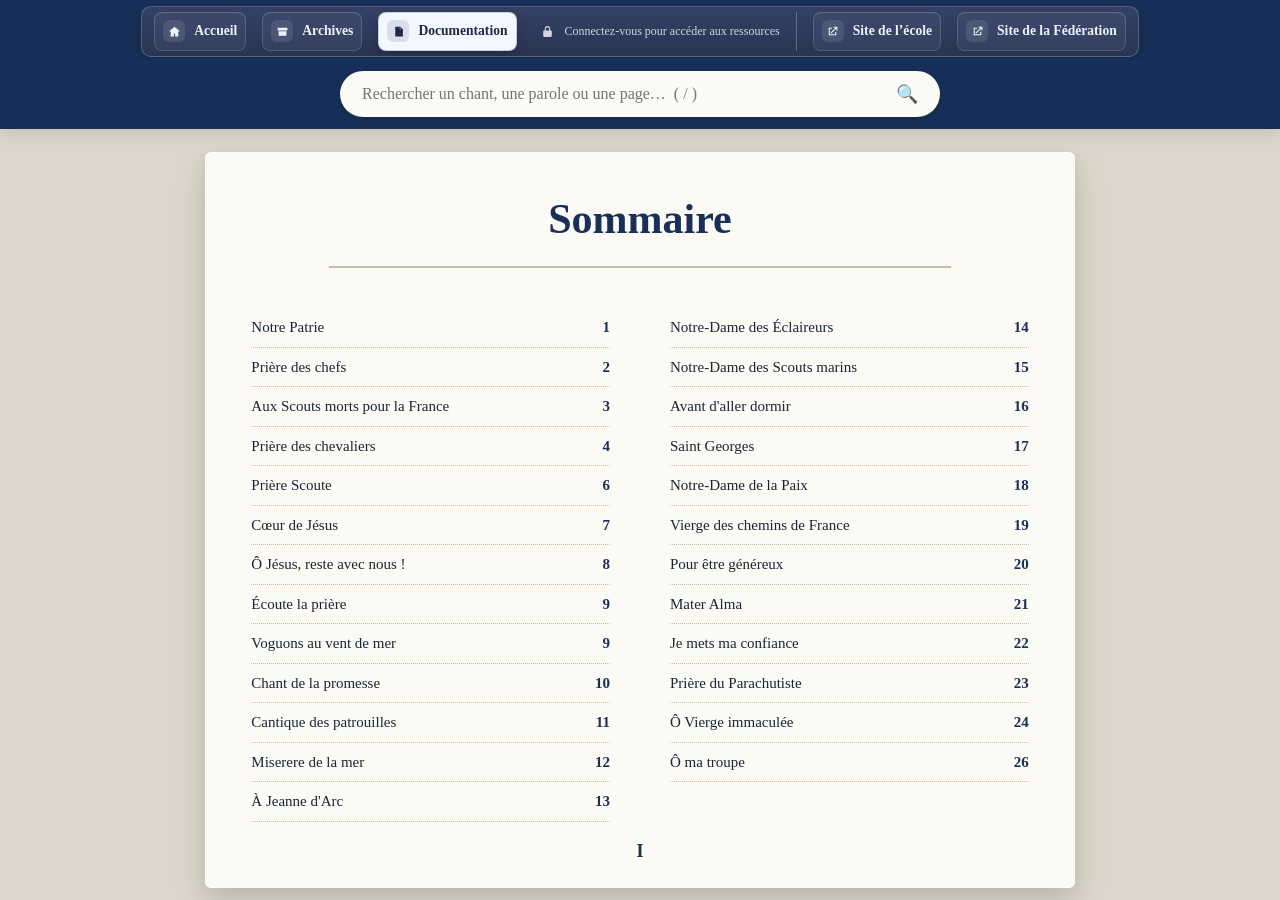
<file: index.html>
<!DOCTYPE html>
<html lang="fr">
<head>
    <meta charset="UTF-8">
    <meta name="viewport" content="width=device-width, initial-scale=1.0">
    <meta name="theme-color" content="#183059">
    <title>Carnet de Chants</title>
    <link href="https://fonts.googleapis.com/css2?family=Cormorant+Garamond:wght@400;600;700&family=Inter:wght@400;500;600&display=swap" rel="stylesheet">
    <link rel="stylesheet" href="assets/style.css?v=d36973c7">
    
    <style>
      /* Use the same side spacing as the search bar and avoid a hard 100px margin.
        Allow horizontal scrolling if tabs overflow so nothing gets hidden. */
      /* Center the nav and give it a limited max width so it floats with side margins */
      .wrap-nav { width: auto !important; padding: 0 1rem !important; margin: 0.35rem auto !important; box-sizing: border-box; }
      .wrap-nav .bar { width: 100% !important; max-width: 1500px !important; margin: 0 auto !important; padding: 0.35rem 0.5rem !important; display: flex; align-items: center; justify-content: space-between; overflow-x: auto; -webkit-overflow-scrolling: touch; }

      /* Reduce the space between the tab bar and the search bar */
      .search-bar { margin-top: 0.25rem !important; padding-top: 0.25rem !important; }

      /* Remove side padding on header container so nav reaches edges */
      #global-header { padding-left: 0 !important; padding-right: 0 !important; }

      /* Slightly tighten tab spacing and ensure tabs are visible (scroll if needed) */
      .wrap-nav .bar .tab { margin: 0 0.25rem !important; padding: 0.45rem 0.5rem !important; white-space: nowrap; flex-shrink: 0; }
    </style>
</head>
<body>

    <div id="global-header">
        <!-- Navigation principale : onglets lus dans le projet « barre » (mise à jour automatique), rendu par App.html -->
        <nav class="wrap-nav" id="siteNav" data-current-tab="documentation" aria-label="Navigation principale">
          <div class="bar" id="siteNavBar"></div>
        </nav>

        <!-- Barre de recherche -->
        <header class="search-bar">
            <div class="search-container">
                <input type="text" id="search-input" placeholder="Rechercher un chant, une parole ou une page…  ( / )" autocomplete="off" spellcheck="false" aria-label="Rechercher un chant, une parole ou une page" role="combobox" aria-expanded="false" aria-controls="search-results">
                <button id="search-btn" type="button" aria-label="Rechercher">🔍</button>
            </div>
            <!-- Search Results (hidden by default) -->
            <div id="search-results" class="search-results hidden" role="listbox" aria-label="Résultats"></div>
        </header>
    </div>

    <main id="book-container" class="book-container" tabindex="-1">
        <div id="loading" class="loading-msg">Chargement du carnet…</div>
    </main>

    <div id="toast" class="toast hidden" role="status" aria-live="polite"></div>

    <!-- Panneau de contrôle flottant -->
    <div id="floating-controls" class="floating-controls hidden-control">
        <div class="controls-current-song">
            <span class="music-icon">🎵</span>
            <span id="current-song-title">Sélectionnez un chant</span>
        </div>
        <div class="controls-buttons">
            <button id="floating-play-btn" class="control-btn-play" title="Écouter le chant actuel">
                <span>▶</span> Écouter
            </button>
        </div>
        <div id="floating-audio-panel" class="floating-audio-panel hidden"></div>
    </div>

    <script>
      window.CARNET_START_PAGE = Number(new URLSearchParams(location.search).get('p')) || 0;
      window.CARNET_BASE_URL = location.origin + location.pathname;
      window.__NAV__ = null;
      window.CARNET_CFG = {"textPages":[1,2,3,4,6],"ytHost":"https://www.youtube-nocookie.com","playerSource":"hidden","navTab":"documentation","navBase":"https://script.google.com/macros/s/AKfycbw2ZbmN4o1EO5kfj5MLHtzgPXwTEWYU1s3n37ew2WzuGEDtRcXn-jXjxEbi2U0cUI-z/exec","navDomain":"fsggb.fr","navFallback":[{"cle":"accueil","libelle":"Accueil","url":"https://sites.google.com/fsggb.fr/principal/","groupe":"gauche","icone":"maison"},{"cle":"archives","libelle":"Archives","url":"https://sites.google.com/fsggb.fr/archives","groupe":"gauche","icone":"archive"},{"cle":"documentation","libelle":"Documentation","url":"https://sites.google.com/fsggb.fr/documentation","groupe":"gauche","icone":"doc"},{"cle":"ecole","libelle":"Site de l’école","url":"https://www.saintjosephdescarmes.com/","groupe":"droite","icone":"externe"},{"cle":"federation","libelle":"Site de la Fédération","url":"https://www.fsggb.fr/","groupe":"droite","icone":"externe"}],"imgBase":"data/pdf-pages/"};
      window.CARNET_ANNEX = null;
    </script>
    <script src="data/carnet-data.js?v=ed0eeea9"></script>
    <script src="assets/app.js?v=3fc890d3"></script>
</body>
</html>
</file>
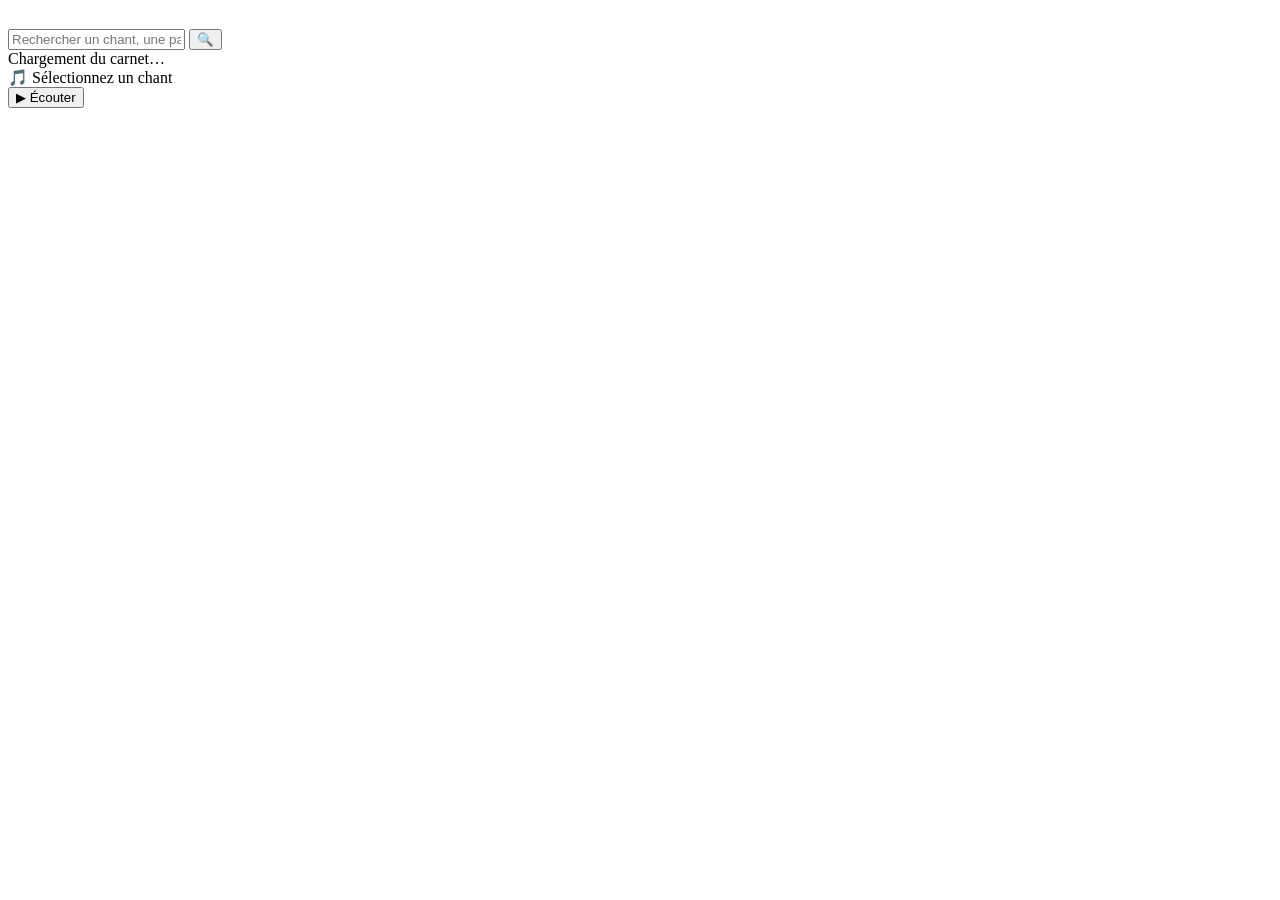
<file: gas/Index.html>
<!DOCTYPE html>
<html lang="fr">
<head>
    <meta charset="UTF-8">
    <meta name="viewport" content="width=device-width, initial-scale=1.0">
    <meta name="theme-color" content="#183059">
    <title>Carnet de Chants</title>
    <?!= include('Style') ?>
    <?!= include('StyleExtra') ?>
    <style>
      /* Use the same side spacing as the search bar and avoid a hard 100px margin.
        Allow horizontal scrolling if tabs overflow so nothing gets hidden. */
      /* Center the nav and give it a limited max width so it floats with side margins */
      .wrap-nav { width: auto !important; padding: 0 1rem !important; margin: 0.35rem auto !important; box-sizing: border-box; }
      .wrap-nav .bar { width: 100% !important; max-width: 1500px !important; margin: 0 auto !important; padding: 0.35rem 0.5rem !important; display: flex; align-items: center; justify-content: space-between; overflow-x: auto; -webkit-overflow-scrolling: touch; }

      /* Reduce the space between the tab bar and the search bar */
      .search-bar { margin-top: 0.25rem !important; padding-top: 0.25rem !important; }

      /* Remove side padding on header container so nav reaches edges */
      #global-header { padding-left: 0 !important; padding-right: 0 !important; }

      /* Slightly tighten tab spacing and ensure tabs are visible (scroll if needed) */
      .wrap-nav .bar .tab { margin: 0 0.25rem !important; padding: 0.45rem 0.5rem !important; white-space: nowrap; flex-shrink: 0; }
    </style>
</head>
<body>

    <div id="global-header">
        <!-- Navigation principale : onglets lus dans le projet « barre » (mise à jour automatique), rendu par App.html -->
        <nav class="wrap-nav" id="siteNav" data-current-tab="documentation" aria-label="Navigation principale">
          <div class="bar" id="siteNavBar"></div>
        </nav>

        <!-- Barre de recherche -->
        <header class="search-bar">
            <div class="search-container">
                <input type="text" id="search-input" placeholder="Rechercher un chant, une parole ou une page…  ( / )" autocomplete="off" spellcheck="false" aria-label="Rechercher un chant, une parole ou une page" role="combobox" aria-expanded="false" aria-controls="search-results">
                <button id="search-btn" type="button" aria-label="Rechercher">🔍</button>
            </div>
            <!-- Search Results (hidden by default) -->
            <div id="search-results" class="search-results hidden" role="listbox" aria-label="Résultats"></div>
        </header>
    </div>

    <main id="book-container" class="book-container" tabindex="-1">
        <div id="loading" class="loading-msg">Chargement du carnet…</div>
    </main>

    <div id="toast" class="toast hidden" role="status" aria-live="polite"></div>

    <!-- Panneau de contrôle flottant -->
    <div id="floating-controls" class="floating-controls hidden-control">
        <div class="controls-current-song">
            <span class="music-icon">🎵</span>
            <span id="current-song-title">Sélectionnez un chant</span>
        </div>
        <div class="controls-buttons">
            <button id="floating-play-btn" class="control-btn-play" title="Écouter le chant actuel">
                <span>▶</span> Écouter
            </button>
        </div>
        <div id="floating-audio-panel" class="floating-audio-panel hidden"></div>
    </div>

    <script>
      window.CARNET_AUDIO = <?!= audioJson ?>;
      window.CARNET_START_PAGE = <?= startPage ?>;
      window.CARNET_BASE_URL = <?!= JSON.stringify(baseUrl) ?>;
      window.__NAV__ = <?!= navJson ?>;
      window.CARNET_CFG = <?!= cfgJson ?>;
      window.CARNET_ANNEX = <?!= annexJson ?>;
    </script>
    <?!= include('DataSongs') ?>
    <?!= include('DataPages') ?>
    <?!= include('DataContent') ?>
    <?!= include('App') ?>
</body>
</html>
</file>
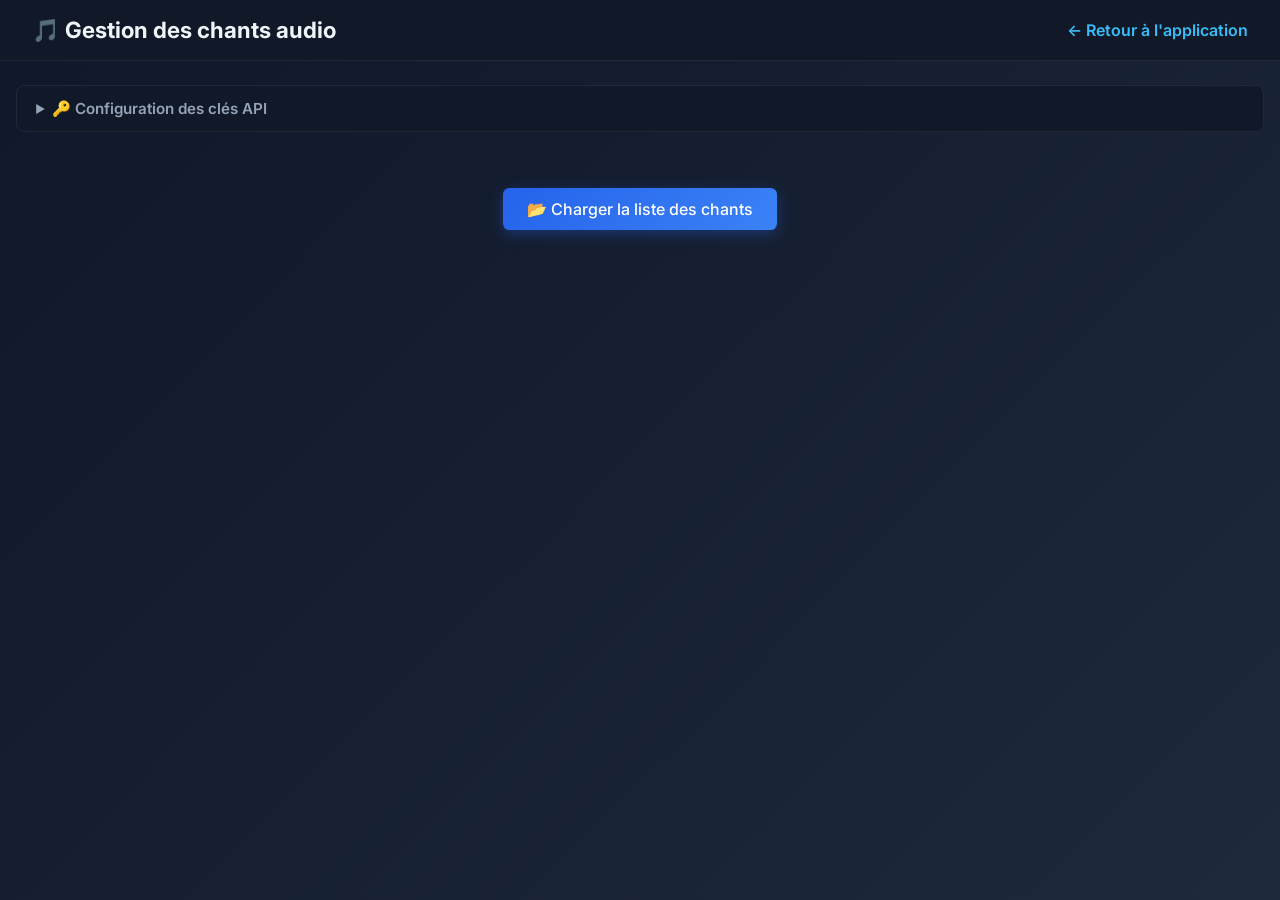
<file: audio-editor.html>
<!DOCTYPE html>
<html lang="fr">
<head>
    <meta charset="UTF-8">
    <meta name="viewport" content="width=device-width, initial-scale=1.0">
    <title>Éditeur des chants YouTube</title>
    <link rel="preconnect" href="https://fonts.googleapis.com">
    <link href="https://fonts.googleapis.com/css2?family=Inter:wght@400;500;600;700&display=swap" rel="stylesheet">
    <link rel="stylesheet" href="audio-editor.css">
</head>
<body>
    <header class="admin-header">
        <h1>🎵 Gestion des chants audio</h1>
        <nav><a href="index.html">← Retour à l'application</a></nav>
    </header>
    <main>
        <!-- Section configuration des clés -->
        <section class="config-section">
            <details id="config-panel">
                <summary>🔑 Configuration des clés API</summary>
                <div class="config-grid">
                    <div class="config-item">
                        <label for="cfg-yt-key">🎬 Clé API YouTube <span class="optional">(optionnel — fallback Piped si vide)</span></label>
                        <div class="config-input-row">
                            <input type="password" id="cfg-yt-key" placeholder="AIzaSy..." class="config-input">
                            <button class="toggle-vis-btn" data-target="cfg-yt-key" title="Afficher/Masquer">👁</button>
                        </div>
                    </div>
                    <div class="config-item">
                        <label for="cfg-gh-repo">🐙 Dépôt GitHub <span class="optional">(requis pour enregistrer)</span></label>
                        <input type="text" id="cfg-gh-repo" placeholder="proprietaire/depot" class="config-input">
                    </div>
                    <div class="config-item">
                        <label for="cfg-gh-token">🔐 Token GitHub</label>
                        <div class="config-input-row">
                            <input type="password" id="cfg-gh-token" placeholder="ghp_xxxxxxxxxxxx" class="config-input">
                            <button class="toggle-vis-btn" data-target="cfg-gh-token" title="Afficher/Masquer">👁</button>
                        </div>
                    </div>
                    <div class="config-item">
                        <label for="cfg-gh-path">📁 Chemin du fichier dans le dépôt</label>
                        <input type="text" id="cfg-gh-path" value="public/audio-map.js" class="config-input">
                    </div>
                </div>
                <div style="margin-top: 1rem; display: flex; gap: .5rem; align-items: center;">
                    <button id="save-config" class="primary-btn" style="padding: .5rem 1.2rem;">💾 Sauvegarder la configuration</button>
                    <span id="config-status" style="font-size: .85rem;"></span>
                </div>
            </details>
        </section>

        <section class="load-section">
            <button id="load-audio-map" class="primary-btn">📂 Charger la liste des chants</button>
            <p id="load-status" class="load-status"></p>
        </section>

        <section id="editor-section" class="hidden-section">
            <div class="toolbar">
                <div id="stats" class="stats"></div>
                <div class="progress-bar"><div id="progress-bar-fill" class="progress-bar-fill"></div></div>
            </div>
            <div class="toolbar">
                <div class="filter-group">
                    <button class="filter-btn active" data-filter="all">Tous</button>
                    <button class="filter-btn" data-filter="missing">❌ Manquants</button>
                    <button class="filter-btn" data-filter="found">✅ Trouvés</button>
                </div>
                <input type="text" id="search-box" placeholder="🔍 Rechercher un chant…" class="search-box">
            </div>
            <table id="chants-table">
                <thead>
                    <tr>
                        <th class="col-page">Page</th>
                        <th class="col-cover">Couverture</th>
                        <th class="col-title">Titre</th>
                        <th class="col-status">Statut</th>
                        <th class="col-action">Action (ID ou URL YouTube)</th>
                    </tr>
                </thead>
                <tbody></tbody>
            </table>
        </section>

        <section class="export-section hidden-section" id="export-section">
            <div id="save-indicator" class="save-indicator">⚠️ Modifications non sauvegardées</div>
            
            <div style="display: flex; gap: 1rem; justify-content: center;">
                <button id="export-github" class="primary-btn" style="background: linear-gradient(135deg, #10b981, #059669);">🚀 Pousser sur GitHub</button>
            </div>
            <p id="export-status" style="margin-top: 1rem; font-weight: 600;"></p>
            <p class="export-help">Le fichier remplace <code>public/audio-map.js</code></p>
        </section>
    </main>
    <script src="audio-editor.js"></script>
</body>
</html>
</file>
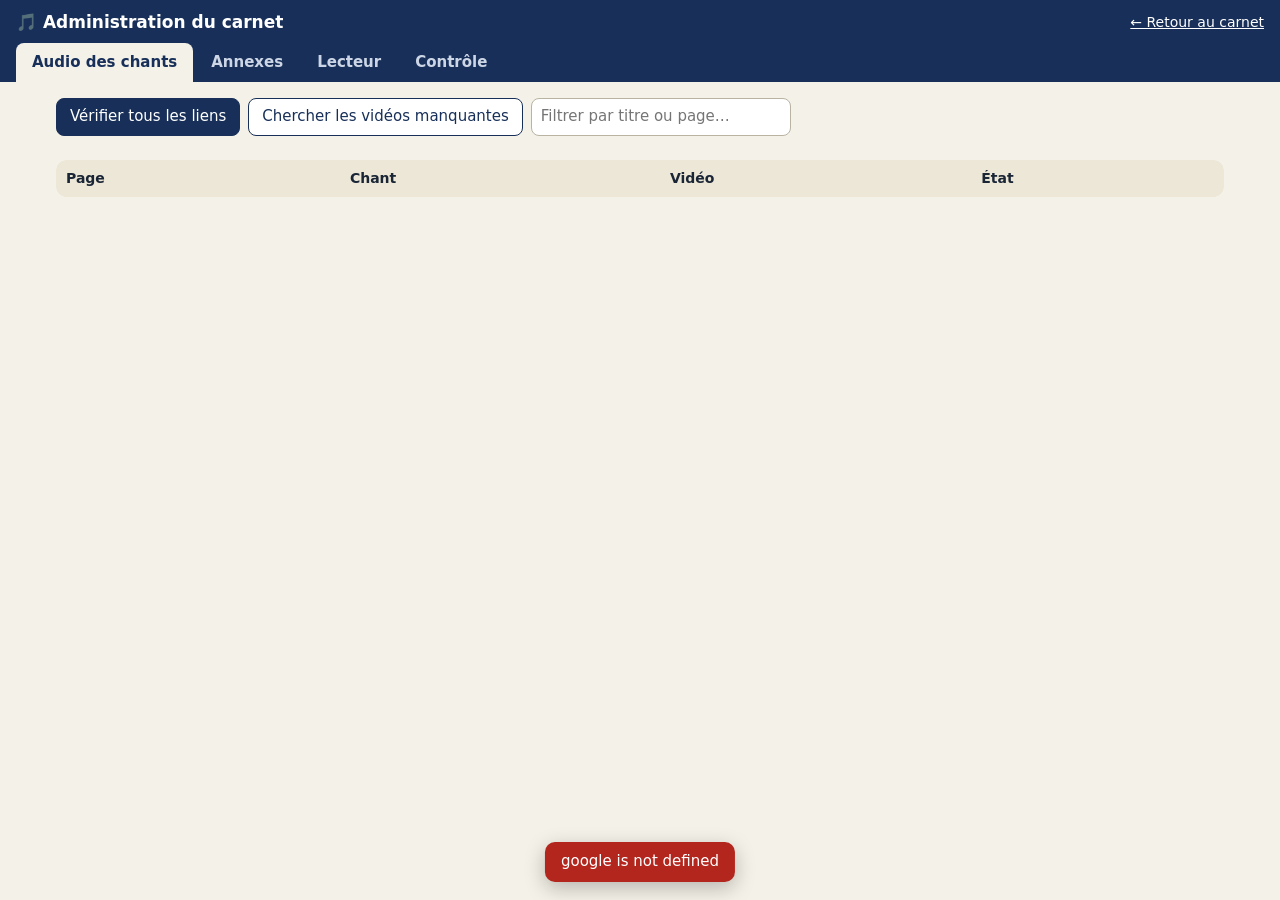
<file: gas/Admin.html>
<!DOCTYPE html>
<html lang="fr">
<head>
<meta charset="UTF-8">
<meta name="viewport" content="width=device-width, initial-scale=1.0">
<base target="_blank">
<title>Administration du carnet</title>
<style>
  :root { --accent:#183059; --bg:#f4f1e8; --card:#fff; --line:#d9d3c2; --ok:#1f7a3d; --warn:#b26a00; --bad:#b3261e; --muted:#6b6558; }
  * { box-sizing: border-box; }
  body { margin:0; font:15px/1.45 system-ui, -apple-system, "Segoe UI", sans-serif; background:var(--bg); color:#1a2536; }
  header { background:var(--accent); color:#fff; padding:10px 16px 0; position:sticky; top:0; z-index:5; }
  .top { display:flex; align-items:center; gap:12px; flex-wrap:wrap; }
  .top h1 { font-size:17px; margin:0; flex:1; }
  .top a { color:#fff; font-size:14px; }
  nav[role=tablist] { display:flex; gap:2px; margin-top:8px; overflow-x:auto; }
  nav button { background:transparent; color:#cdd6e6; border:0; border-radius:8px 8px 0 0; padding:9px 16px; font:inherit; font-weight:600; cursor:pointer; white-space:nowrap; }
  nav button[aria-selected=true] { background:var(--bg); color:var(--accent); }
  nav button:focus-visible, button:focus-visible, input:focus-visible, textarea:focus-visible, select:focus-visible { outline:3px solid #f4c542; outline-offset:1px; }
  main { max-width:1200px; margin:0 auto; padding:16px; }
  section[role=tabpanel][hidden] { display:none; }
  button, .btn { font:inherit; cursor:pointer; border-radius:8px; border:1px solid var(--accent); background:#fff; color:var(--accent); padding:7px 13px; }
  button.primary { background:var(--accent); color:#fff; }
  button.danger { border-color:var(--bad); color:var(--bad); }
  button:disabled { opacity:.5; cursor:wait; }
  input[type=text], textarea, select { font:inherit; padding:7px 9px; border:1px solid #b9b3a3; border-radius:8px; width:100%; background:#fff; }
  textarea { font-family:ui-monospace, Consolas, monospace; font-size:14px; min-height:240px; resize:vertical; }
  label { display:block; font-weight:600; margin:10px 0 4px; }
  .hint { font-size:13px; color:var(--muted); font-weight:400; }
  .bar { display:flex; gap:8px; flex-wrap:wrap; align-items:center; margin-bottom:12px; }
  .card { background:var(--card); border:1px solid var(--line); border-radius:12px; padding:14px; }
  .stats { display:flex; gap:8px; flex-wrap:wrap; margin:6px 0 12px; }
  .chip { padding:3px 11px; border-radius:14px; font-size:13px; background:#fff; border:1px solid var(--line); cursor:pointer; user-select:none; }
  .chip[aria-pressed=true] { background:var(--accent); color:#fff; border-color:var(--accent); }
  table { width:100%; border-collapse:collapse; background:#fff; border-radius:10px; overflow:hidden; font-size:14px; }
  th, td { padding:8px 10px; border-bottom:1px solid #eee7d6; text-align:left; vertical-align:top; }
  th { background:#ece7d6; }
  .st { display:inline-block; padding:1px 8px; border-radius:10px; font-size:12px; font-weight:700; color:#fff; }
  .st.ok { background:var(--ok); } .st.suspect { background:var(--warn); } .st.blocked, .st.missing { background:var(--bad); } .st.none { background:#777; }
  .note { font-size:12.5px; color:var(--muted); }
  .row-edit { display:flex; gap:6px; flex-wrap:wrap; margin-top:4px; }
  .row-edit input { width:230px; }
  .cands { margin-top:6px; display:grid; gap:6px; }
  .cand { display:flex; gap:10px; align-items:center; background:#faf8f1; border:1px solid #e5dfcd; border-radius:8px; padding:6px; }
  .cand img { width:96px; height:54px; object-fit:cover; border-radius:4px; }
  .cand .t { flex:1; min-width:0; font-size:13px; }
  .banner { background:#fff3e0; border:1px solid #f0c27a; border-radius:10px; padding:8px 12px; margin-bottom:12px; font-size:14px; }
  .grid { display:grid; grid-template-columns:300px 1fr; gap:16px; align-items:start; }
  .parts { display:grid; gap:8px; }
  .part { display:flex; gap:10px; align-items:center; padding:10px; border:2px solid var(--line); border-radius:10px; background:#fff; cursor:pointer; text-align:left; width:100%; color:inherit; }
  .part[aria-pressed=true] { border-color:var(--accent); background:#eef2fa; }
  .badge { width:34px; height:34px; border-radius:50%; background:var(--accent); color:#fff; display:flex; align-items:center; justify-content:center; font-weight:700; flex:none; }
  .part .n { margin-left:auto; color:var(--muted); font-size:13px; }
  .split { display:grid; grid-template-columns:1fr 1fr; gap:16px; }
  .preview { background:#fbfaf6; border:1px solid var(--line); border-radius:10px; padding:16px; min-height:240px; font-family:Georgia, "Times New Roman", serif; }
  .preview .song-title { font-size:26px; text-align:center; color:var(--accent); margin:0 0 10px; font-weight:700; }
  .preview .song-head { display:flex; justify-content:center; }
  .preview .verse { margin:0 0 12px; padding-left:28px; position:relative; }
  .preview .verse.nonum { padding-left:0; }
  .preview .verse-number { position:absolute; left:0; font-weight:700; color:var(--accent); }
  .preview .refrain { font-style:italic; margin:6px 0 14px; padding:2px 0 2px 14px; border-left:3px solid var(--accent); }
  .preview .refrain-label { font-weight:700; color:var(--accent); }
  .preview .cols { column-count:2; column-gap:28px; } .preview .cols.c3 { column-count:3; }
  .preview .song-actions { display:none; }
  .checks { display:grid; gap:6px; }
  .check { display:flex; gap:10px; align-items:flex-start; padding:9px 12px; border-radius:10px; background:#fff; border:1px solid var(--line); }
  .check .dot { width:22px; height:22px; border-radius:50%; flex:none; color:#fff; font-weight:700; text-align:center; line-height:22px; }
  .check.ok .dot { background:var(--ok); } .check.ko .dot { background:var(--bad); }
  .toast { position:fixed; left:50%; bottom:18px; transform:translateX(-50%); background:#1a2536; color:#fff; padding:9px 16px; border-radius:10px; max-width:92vw; z-index:20; box-shadow:0 6px 20px rgba(0,0,0,.25); }
  .toast.bad { background:var(--bad); }
  .toast[hidden] { display:none; }
  .modal { position:fixed; inset:0; background:rgba(15,23,42,.5); display:flex; align-items:center; justify-content:center; z-index:30; padding:16px; }
  .modal[hidden] { display:none; }
  .modal .box { background:#fff; border-radius:12px; padding:18px; max-width:440px; width:100%; box-shadow:0 12px 40px rgba(0,0,0,.35); }
  .modal p { margin:0 0 14px; white-space:pre-line; }
  details { margin:6px 0; } summary { cursor:pointer; font-weight:600; }
  pre.help { background:#f4f1e8; padding:8px 10px; border-radius:8px; font-size:13px; white-space:pre-wrap; }
  @media (max-width: 860px) {
    .grid, .split { grid-template-columns:1fr; }
    table, thead, tbody, tr, td { display:block; width:100%; }
    thead { display:none; }
    tr { border-bottom:2px solid var(--line); padding:6px 0; }
    td { border:0; padding:3px 10px; }
    .row-edit input { width:100%; }
  }
</style>
</head>
<body>
<header>
  <div class="top">
    <h1>🎵 Administration du carnet</h1>
    <a href="<?!= baseUrl ?>" target="_top">← Retour au carnet</a>
  </div>
  <nav role="tablist" aria-label="Sections">
    <button role="tab" id="t-audio" aria-controls="p-audio" aria-selected="true">Audio des chants</button>
    <button role="tab" id="t-annex" aria-controls="p-annex" aria-selected="false">Annexes</button>
    <button role="tab" id="t-player" aria-controls="p-player" aria-selected="false">Lecteur</button>
    <button role="tab" id="t-check" aria-controls="p-check" aria-selected="false">Contrôle</button>
  </nav>
</header>

<main>
<!-- ============ AUDIO ============ -->
<section role="tabpanel" id="p-audio" aria-labelledby="t-audio">
  <div class="bar">
    <button class="primary" id="audit" title="≈ 5 unités de quota">Vérifier tous les liens</button>
    <button id="fill" title="100 unités de quota par chant">Chercher les vidéos manquantes</button>
    <input type="text" id="q" placeholder="Filtrer par titre ou page…" aria-label="Filtrer" style="max-width:260px">
  </div>
  <div id="reports" class="banner" hidden></div>
  <div class="stats" id="stats" role="group" aria-label="Filtres d’état"></div>
  <table>
    <thead><tr><th>Page</th><th>Chant</th><th>Vidéo</th><th>État</th></tr></thead>
    <tbody id="rows"></tbody>
  </table>
</section>

<!-- ============ ANNEXES ============ -->
<section role="tabpanel" id="p-annex" aria-labelledby="t-annex" hidden>
  <div class="banner">Les annexes sont <b>hors de la version PDF</b> : les pages 1 à 246 ne bougent jamais. Chaque partie a une lettre (A, B…), ses chants sont numérotés A1, A2… (le numéro libre le plus bas est attribué automatiquement), et la partie dispose de sa propre page d’index dans le carnet.</div>
  <div class="grid">
    <div>
      <div class="card">
        <h3 style="margin:0 0 8px">Parties</h3>
        <div class="parts" id="parts"></div>
        <form id="partForm" style="margin-top:12px">
          <label for="partName" id="partFormTitle">Nouvelle partie</label>
          <input type="text" id="partName" maxlength="60" placeholder="Ex. Chants de Noël" required>
          <label for="partIntro">Présentation <span class="hint">(facultatif)</span></label>
          <input type="text" id="partIntro" maxlength="400" placeholder="Une phrase affichée sur la page d’index">
          <div class="bar" style="margin:10px 0 0">
            <button class="primary" type="submit" id="partSave">Créer</button>
            <button type="button" id="partCancel" hidden>Annuler</button>
            <button type="button" class="danger" id="partDelete" hidden>Supprimer</button>
          </div>
        </form>
      </div>
      <div class="card" style="margin-top:12px">
        <h3 style="margin:0 0 6px">Historique</h3>
        <div id="annexLog" class="note">—</div>
      </div>
    </div>
    <div>
      <div class="card">
        <div class="bar" style="margin-bottom:6px">
          <h3 style="margin:0;flex:1" id="songsTitle">Chants de la partie</h3>
          <button id="newSong" class="primary">+ Nouveau chant</button>
        </div>
        <table id="songsTable" hidden><thead><tr><th>N°</th><th>Titre</th><th>Vidéo</th><th></th></tr></thead><tbody id="songRows"></tbody></table>
        <div id="songsEmpty" class="note">Créez ou sélectionnez une partie.</div>
      </div>
      <form id="songForm" class="card" style="margin-top:12px" hidden>
        <h3 style="margin:0" id="editorTitle">Nouveau chant</h3>
        <div class="split">
          <div>
            <label for="sTitle">Titre</label>
            <input type="text" id="sTitle" maxlength="100" required>
            <label for="sBody">Paroles</label>
            <textarea id="sBody" spellcheck="true" aria-describedby="bodyHelp" placeholder="Refrain :&#10;Ligne 1&#10;Ligne 2&#10;&#10;1 - Premier couplet&#10;…"></textarea>
            <details id="bodyHelp"><summary>Comment saisir les paroles</summary>
<pre class="help">• Une ligne vide sépare les couplets.
• « Refrain : » (ou « Refrain final : », « Coda : ») en début de bloc → refrain.
• « 1 - … » ou « 1. … » → couplet numéroté ; sans numéros, ils sont numérotés automatiquement (option ci-dessous).
• Chaque ligne = un vers. Ajoutez « (bis) » à la main si besoin.</pre></details>
            <div class="split">
              <div><label for="sCols">Colonnes</label><select id="sCols"><option value="1">1 (texte courant)</option><option value="2">2 colonnes</option><option value="3">3 colonnes</option></select></div>
              <div><label for="sNum">Numérotation</label><select id="sNum"><option value="auto">Automatique si absente</option><option value="none">Aucune</option></select></div>
            </div>
            <label for="sYt">Vidéo YouTube <span class="hint">(lien ou identifiant, facultatif)</span></label>
            <div class="row-edit" style="margin-top:0"><input type="text" id="sYt" style="flex:1;width:auto"><button type="button" id="sSearch">Chercher</button></div>
            <div class="cands" id="sCands"></div>
            <div class="bar" style="margin-top:14px">
              <button class="primary" type="submit" id="sSave">Enregistrer</button>
              <button type="button" id="sCancel">Fermer</button>
              <span class="note" id="sInfo"></span>
            </div>
          </div>
          <div>
            <label>Aperçu <span class="hint">(identique au carnet)</span></label>
            <div class="preview" id="preview" aria-live="polite"></div>
          </div>
        </div>
      </form>
    </div>
  </div>
</section>

<!-- ============ LECTEUR ============ -->
<section role="tabpanel" id="p-player" aria-labelledby="t-player" hidden>
  <p class="note">Choisissez comment les chants sont lus. Le changement s’applique à tous les visiteurs dès leur prochain chargement du carnet.</p>
  <fieldset style="border:1px solid #cbd5e1;border-radius:10px;padding:12px 14px;margin:0 0 12px;background:#fff">
    <legend>Source de lecture</legend>
    <label style="display:flex;gap:8px;align-items:flex-start;margin:6px 0"><input type="radio" name="psrc" value="youtube">
      <span><b>YouTube officiel</b><br><span class="note">Lecteur intégré officiel, vidéo affichable. YouTube peut y diffuser des publicités.</span></span></label>
    <label style="display:flex;gap:8px;align-items:flex-start;margin:6px 0"><input type="radio" name="psrc" value="hidden">
      <span><b>YouTube masqué (système du carnet GitHub)</b><br><span class="note">Même lecteur officiel, mais la vidéo n’est jamais affichée : seules les publicités audio peuvent passer, le bouton ↻ arrête et relance le chant pour les passer. Fonctionne sans service tiers.</span></span></label>
    <label style="display:flex;gap:8px;align-items:flex-start;margin:6px 0"><input type="radio" name="psrc" value="invidious">
      <span><b>Alternative sans publicité (Invidious)</b><br><span class="note">Audio seul, aucune vidéo ni publicité, via une instance Invidious publique.</span></span></label>
    <label style="display:flex;gap:8px;align-items:flex-start;margin:6px 0"><input type="radio" name="psrc" value="piped">
      <span><b>Alternative sans publicité (Piped)</b><br><span class="note">Audio seul, aucune vidéo ni publicité. S’appuie sur des instances Piped publiques, parfois instables : l’alternative n’est pas couverte par les conditions de l’API YouTube.</span></span></label>
  </fieldset>
  <label for="iInst" class="note">Instances Invidious (une par ligne, essayées dans l’ordre)</label>
  <textarea id="iInst" rows="3" style="width:100%;font:13px/1.4 monospace;box-sizing:border-box"></textarea>
  <label for="pInst" class="note">Instances Piped (une par ligne, essayées dans l’ordre)</label>
  <textarea id="pInst" rows="4" style="width:100%;font:13px/1.4 monospace;box-sizing:border-box"></textarea>
  <div class="bar" style="margin-top:10px">
    <button class="primary" id="pSave">Enregistrer</button>
    <button id="pTest">Tester les instances</button>
    <span class="note" id="pMsg"></span>
  </div>
  <div class="checks" id="pChecks"></div>
</section>

<!-- ============ CONTRÔLE ============ -->
<section role="tabpanel" id="p-check" aria-labelledby="t-check" hidden>
  <div class="bar">
    <button class="primary" id="runCheck">Lancer le contrôle</button>
    <button id="runDeep" title="Crée puis supprime une partie d’annexe temporaire (Z)">Contrôle approfondi (avec écriture de test)</button>
    <span class="note" id="checkMsg"></span>
  </div>
  <div class="checks" id="checks"></div>
</section>
</main>
<div class="modal" id="modal" hidden role="dialog" aria-modal="true" aria-labelledby="modalMsg"><div class="box"><p id="modalMsg"></p><div class="bar" style="justify-content:flex-end;margin:0"><button id="modalNo" type="button">Annuler</button><button id="modalOk" type="button" class="danger">Confirmer</button></div></div></div>
<div class="toast" id="toast" role="status" hidden></div>

<script>
var $ = function (s) { return document.querySelector(s); };
function el(tag, cls, text) { var e = document.createElement(tag); if (cls) e.className = cls; if (text != null) e.textContent = text; return e; }
function run(fn, args) {
  return new Promise(function (res, rej) {
    var r = google.script.run.withSuccessHandler(res).withFailureHandler(function (e) { rej(new Error((e && e.message) || String(e))); });
    r[fn].apply(r, args || []);
  });
}
function fmt(s) { return Math.floor(s / 60) + ':' + ('0' + (s % 60)).slice(-2); }
var toastTimer;
function toast(t, bad) { var n = $('#toast'); n.textContent = t; n.className = 'toast' + (bad ? ' bad' : ''); n.hidden = false; clearTimeout(toastTimer); toastTimer = setTimeout(function () { n.hidden = true; }, bad ? 7000 : 3000); }
/** Confirmation dans la page (les boîtes confirm() natives sont bloquées dans le cadre sécurisé d'Apps Script). */
function ask(message, okLabel) {
  return new Promise(function (resolve) {
    var m = $('#modal'), ok = $('#modalOk'), no = $('#modalNo'), prev = document.activeElement;
    $('#modalMsg').textContent = message; ok.textContent = okLabel || 'Confirmer'; m.hidden = false; no.focus();
    function done(v) { m.hidden = true; ok.onclick = no.onclick = null; document.removeEventListener('keydown', onKey); if (prev && prev.focus) prev.focus(); resolve(v); }
    function onKey(e) { if (e.key === 'Escape') done(false); }
    document.addEventListener('keydown', onKey);
    ok.onclick = function () { done(true); }; no.onclick = function () { done(false); };
  });
}
function busy(btn, on) { if (btn) btn.disabled = !!on; }
function fail(e, btn) { busy(btn, false); toast(e.message || String(e), true); }

/* ---------- Onglets ---------- */
var TABS = ['audio', 'annex', 'player', 'check'];
function showTab(name, push) {
  TABS.forEach(function (t) {
    var on = t === name;
    $('#t-' + t).setAttribute('aria-selected', on ? 'true' : 'false');
    $('#t-' + t).tabIndex = on ? 0 : -1;
    $('#p-' + t).hidden = !on;
  });
  try { if (push !== false) history.replaceState(null, '', '#' + name); } catch (e) { /* iframe */ }
  if (name === 'annex' && !annexLoaded) loadAnnex();
  if (name === 'player' && !playerLoaded) loadPlayer();
}
TABS.forEach(function (t, i) {
  $('#t-' + t).addEventListener('click', function () { showTab(t); });
  $('#t-' + t).addEventListener('keydown', function (e) {
    var d = e.key === 'ArrowRight' ? 1 : e.key === 'ArrowLeft' ? -1 : 0;
    if (d) { var n = TABS[(i + d + TABS.length) % TABS.length]; showTab(n); $('#t-' + n).focus(); }
  });
});

/* ======================= AUDIO ======================= */
var rows = [], filter = 'all', textFilter = '';
var LABEL = { ok: 'OK', suspect: 'À vérifier', blocked: 'Bloquée', missing: 'Introuvable', none: 'Sans audio' };
function pageLabel(r) { return r.label || r.page; }

function renderStats() {
  var c = { all: rows.length }; rows.forEach(function (r) { c[r.status] = (c[r.status] || 0) + 1; });
  var box = $('#stats'); box.innerHTML = '';
  ['all', 'ok', 'suspect', 'blocked', 'missing', 'none'].forEach(function (k) {
    if (!c[k] && k !== 'all') return;
    var ch = el('button', 'chip', (k === 'all' ? 'Tous' : LABEL[k]) + ' · ' + (c[k] || 0));
    ch.type = 'button'; ch.setAttribute('aria-pressed', filter === k ? 'true' : 'false');
    ch.onclick = function () { filter = k; render(); };
    box.appendChild(ch);
  });
}
function render() {
  renderStats();
  var tb = $('#rows'); tb.innerHTML = '';
  var q = textFilter.toLowerCase();
  rows.filter(function (r) {
    return (filter === 'all' || r.status === filter) && (!q || (r.title + ' ' + pageLabel(r)).toLowerCase().indexOf(q) !== -1);
  }).forEach(function (r) { tb.appendChild(renderRow(r)); });
}
function renderRow(r) {
  var tr = el('tr');
  tr.appendChild(el('td', null, pageLabel(r)));
  tr.appendChild(el('td', null, r.title));
  var v = el('td');
  if (r.video) {
    var a = el('a', null, r.video.title); a.href = 'https://www.youtube.com/watch?v=' + r.youtubeId; v.appendChild(a);
    v.appendChild(el('div', 'note', r.video.channel + ' · ' + fmt(r.video.secs) + ' · ' + r.youtubeId));
  } else v.appendChild(el('div', 'note', r.youtubeId));
  var edit = el('div', 'row-edit');
  var inp = el('input'); inp.type = 'text'; inp.placeholder = 'Lien ou identifiant YouTube'; inp.setAttribute('aria-label', 'Lien YouTube pour ' + r.title);
  var save = el('button', null, 'Enregistrer');
  save.onclick = function () { saveEntry(r, inp.value, save); };
  var search = el('button', null, 'Chercher');
  var cands = el('div', 'cands');
  search.onclick = function () { findCandidates(r.title, cands, search, function (id, b) { return saveEntry(r, id, b); }); };
  edit.appendChild(inp); edit.appendChild(save); edit.appendChild(search);
  v.appendChild(edit); v.appendChild(cands);
  tr.appendChild(v);
  var s = el('td'); s.appendChild(el('span', 'st ' + r.status, LABEL[r.status]));
  (r.notes || []).forEach(function (n) { s.appendChild(el('div', 'note', n)); });
  tr.appendChild(s);
  r._tr = tr; r._cands = cands;
  return tr;
}
function saveEntry(r, value, btn) {
  if (!value.trim()) { toast('Saisissez un lien ou un identifiant.', true); return Promise.resolve(); }
  busy(btn, true);
  return run('adminSaveEntry', [r.page, r.index, value, false]).then(function (res) {
    r.youtubeId = res.youtubeId; r.video = res.video || null; r.status = res.youtubeId === 'NONE' ? 'none' : 'ok'; r.notes = [];
    toast('Enregistré : ' + r.title);
    r._tr.replaceWith(renderRow(r));
  }).catch(function (e) { fail(e, btn); });
}
function findCandidates(title, box, btn, onPick) {
  busy(btn, true); box.innerHTML = '';
  return run('adminSearch', [title]).then(function (list) {
    if (!list.length) box.appendChild(el('div', 'note', 'Aucune vidéo intégrable trouvée.'));
    list.forEach(function (v) {
      var c = el('div', 'cand');
      var img = el('img'); img.src = 'https://img.youtube.com/vi/' + v.id + '/mqdefault.jpg'; img.alt = ''; img.loading = 'lazy';
      var t = el('div', 't');
      var a = el('a', null, v.title); a.href = 'https://www.youtube.com/watch?v=' + v.id;
      t.appendChild(a); t.appendChild(el('div', 'note', v.channel + ' · ' + fmt(v.secs) + ' · pertinence ' + v.score));
      var pick = el('button', 'primary', 'Choisir');
      pick.type = 'button';
      pick.onclick = function () { onPick(v.id, pick); };
      c.appendChild(img); c.appendChild(t); c.appendChild(pick);
      box.appendChild(c);
    });
    busy(btn, false);
  }).catch(function (e) { fail(e, btn); });
}
$('#audit').onclick = function () {
  var b = this; busy(b, true); toast('Vérification auprès de YouTube…');
  run('adminAudit').then(function (res) { rows = res; filter = 'all'; render(); toast('Vérification terminée : ' + res.length + ' entrées.'); busy(b, false); }).catch(function (e) { fail(e, b); });
};
$('#fill').onclick = function () {
  var b = this;
  var todo = rows.filter(function (r) { return ['none', 'missing', 'blocked'].indexOf(r.status) !== -1; });
  if (!todo.length) { toast('Lancez d’abord la vérification (rien à corriger sinon).', true); return; }
  ask('Lancer ' + todo.length + ' recherches (≈ ' + todo.length * 100 + ' unités de quota sur 10 000 par jour) ?', 'Lancer').then(function (yes) {
    if (!yes) return;
    busy(b, true); filter = 'all'; render();
    var chain = Promise.resolve(), done = 0;
    todo.forEach(function (r) {
      chain = chain.then(function () { return findCandidates(r.title, r._cands, el('button'), function (id, pb) { return saveEntry(r, id, pb); }); }).then(function () { toast('Recherche ' + (++done) + ' / ' + todo.length); });
    });
    chain.then(function () { toast('Recherches terminées : choisissez la bonne vidéo pour chaque chant.'); busy(b, false); });
  });
};
$('#q').addEventListener('input', function () { textFilter = this.value.trim(); render(); });

run('adminListEntries').then(function (res) {
  rows = res.entries.map(function (e) { return { page: e.page, index: e.index, title: e.title, youtubeId: e.youtubeId, label: e.label,
    status: e.youtubeId === 'NONE' ? 'none' : 'ok', notes: [] }; });
  render();
  if (res.reports.length) {
    var box = $('#reports'); box.hidden = false;
    box.textContent = '⚠ Lectures impossibles signalées par des utilisateurs : ' + res.reports.map(function (x) { return 'p.' + x.page + ' (' + x.id + ', ×' + x.n + ')'; }).join(' · ');
  }
}).catch(function (e) { fail(e); });

/* ======================= ANNEXES ======================= */
var annex = { parts: [], songs: [], nextLabels: {}, log: [] }, annexLoaded = false, curPart = null, editing = null, partEditing = null;

function loadAnnex() {
  return run('adminAnnexList').then(function (res) {
    annex = res; annexLoaded = true;
    if (!curPart || !annex.parts.some(function (p) { return p.letter === curPart; })) curPart = annex.parts.length ? annex.parts[0].letter : null;
    renderAnnex();
  }).catch(fail);
}
function songsOf(letter) { return annex.songs.filter(function (s) { return s.letter === letter; }); }

function renderAnnex() {
  var box = $('#parts'); box.innerHTML = '';
  annex.parts.forEach(function (p) {
    var b = el('button', 'part'); b.type = 'button'; b.setAttribute('aria-pressed', p.letter === curPart ? 'true' : 'false');
    b.appendChild(el('span', 'badge', p.letter));
    var t = el('span'); t.appendChild(el('b', null, p.name));
    b.appendChild(t); b.appendChild(el('span', 'n', songsOf(p.letter).length + ' chant(s)'));
    b.onclick = function () { curPart = p.letter; closeEditor(); setPartForm(p); renderAnnex(); };
    box.appendChild(b);
  });
  if (!annex.parts.length) box.appendChild(el('div', 'note', 'Aucune partie pour le moment.'));
  var part = annex.parts.filter(function (p) { return p.letter === curPart; })[0];
  $('#songsTitle').textContent = part ? 'Annexe ' + part.letter + ' — ' + part.name : 'Chants de la partie';
  $('#newSong').disabled = !part;
  var list = part ? songsOf(part.letter) : [];
  $('#songsTable').hidden = !list.length;
  $('#songsEmpty').hidden = !!list.length;
  $('#songsEmpty').textContent = part ? 'Aucun chant dans cette partie. Prochain numéro : ' + (annex.nextLabels[part.letter] || '—') : 'Créez ou sélectionnez une partie.';
  var tb = $('#songRows'); tb.innerHTML = '';
  list.forEach(function (s) {
    var tr = el('tr');
    tr.appendChild(el('td', null, s.label));
    tr.appendChild(el('td', null, s.title));
    var v = el('td'); if (s.youtubeId) { var a = el('a', null, s.youtubeId); a.href = 'https://www.youtube.com/watch?v=' + s.youtubeId; v.appendChild(a); } else v.appendChild(el('span', 'note', 'aucune'));
    tr.appendChild(v);
    var act = el('td');
    var ed = el('button', null, 'Modifier'); ed.onclick = function () { openEditor(s); };
    var del = el('button', 'danger', 'Supprimer'); del.style.marginLeft = '6px';
    del.onclick = function () {
      ask('Supprimer « ' + s.title + ' » (' + s.label + ') ?\nLe numéro ' + s.label + ' redeviendra disponible.', 'Supprimer').then(function (yes) {
        if (!yes) return;
        busy(del, true);
        return run('adminAnnexDeleteSong', [s.page]).then(function () { toast('Supprimé : ' + s.label); if (editing && editing.page === s.page) closeEditor(); return loadAnnex(); }).catch(function (e) { fail(e, del); });
      });
    };
    act.appendChild(ed); act.appendChild(del); tr.appendChild(act);
    tb.appendChild(tr);
  });
  var lg = $('#annexLog'); lg.innerHTML = '';
  (annex.log || []).slice(0, 8).forEach(function (l) { var d = el('div', null, new Date(l.t).toLocaleString('fr-FR') + ' · ' + l.what); lg.appendChild(d); });
  if (!(annex.log || []).length) lg.textContent = 'Aucune modification pour le moment.';
}

/* --- parties --- */
function setPartForm(p) {
  partEditing = p ? p.letter : null;
  $('#partFormTitle').textContent = p ? 'Modifier la partie ' + p.letter : 'Nouvelle partie';
  $('#partName').value = p ? p.name : ''; $('#partIntro').value = p ? (p.intro || '') : '';
  $('#partSave').textContent = p ? 'Enregistrer' : 'Créer';
  $('#partCancel').hidden = !p; $('#partDelete').hidden = !p;
}
$('#partForm').addEventListener('submit', function (e) {
  e.preventDefault();
  var b = $('#partSave'); busy(b, true);
  run('adminAnnexSavePart', [{ letter: partEditing, name: $('#partName').value, intro: $('#partIntro').value }]).then(function (r) {
    toast((partEditing ? 'Partie modifiée : ' : 'Partie créée : ') + r.letter + ' — ' + r.name);
    curPart = r.letter; setPartForm(null); busy(b, false); return loadAnnex();
  }).catch(function (er) { fail(er, b); });
});
$('#partCancel').onclick = function () { setPartForm(null); };
$('#partDelete').onclick = function () {
  var b = this;
  ask('Supprimer la partie ' + partEditing + ' ?', 'Supprimer').then(function (yes) {
    if (!yes) return;
    busy(b, true);
    return run('adminAnnexDeletePart', [partEditing]).then(function () { toast('Partie supprimée'); setPartForm(null); curPart = null; busy(b, false); return loadAnnex(); }).catch(function (e) { fail(e, b); });
  });
};

/* --- éditeur de chant --- */
var previewTimer, previewSeq = 0;
function openEditor(song) {
  editing = song || null;
  $('#songForm').hidden = false;
  $('#editorTitle').textContent = song ? 'Modifier ' + song.label + ' — ' + song.title : 'Nouveau chant (sera ' + (annex.nextLabels[curPart] || '?') + ')';
  $('#sTitle').value = song ? song.title : ''; $('#sBody').value = song ? song.body : '';
  $('#sCols').value = String(song ? song.cols : 1); $('#sNum').value = song ? song.numbering : 'auto';
  $('#sYt').value = song ? song.youtubeId : ''; $('#sCands').innerHTML = '';
  $('#sInfo').textContent = song ? 'N° ' + song.label + '' : 'Numéro attribué à l’enregistrement : ' + (annex.nextLabels[curPart] || '—');
  updatePreview();
  $('#songForm').scrollIntoView({ behavior: 'smooth', block: 'start' });
  $('#sTitle').focus();
}
function closeEditor() { editing = null; $('#songForm').hidden = true; }
function updatePreview() {
  clearTimeout(previewTimer);
  var seq = ++previewSeq;
  previewTimer = setTimeout(function () {
    run('adminAnnexPreview', [{ title: $('#sTitle').value, body: $('#sBody').value, cols: $('#sCols').value, numbering: $('#sNum').value }]).then(function (html) {
      if (seq === previewSeq) $('#preview').innerHTML = html;   // HTML produit et échappé côté serveur
    }).catch(function () { /* aperçu indisponible : sans conséquence */ });
  }, 350);
}
['sTitle', 'sBody', 'sCols', 'sNum'].forEach(function (id) { $('#' + id).addEventListener('input', updatePreview); $('#' + id).addEventListener('change', updatePreview); });
$('#newSong').onclick = function () { openEditor(null); };
$('#sCancel').onclick = closeEditor;
$('#sSearch').onclick = function () {
  var t = $('#sTitle').value.trim();
  if (!t) { toast('Saisissez d’abord le titre.', true); return; }
  findCandidates(t, $('#sCands'), this, function (id) { $('#sYt').value = id; toast('Vidéo choisie : ' + id); });
};
$('#songForm').addEventListener('submit', function (e) {
  e.preventDefault();
  var b = $('#sSave'); busy(b, true);
  var payload = { page: editing ? editing.page : 0, letter: curPart, title: $('#sTitle').value, body: $('#sBody').value,
    youtube: $('#sYt').value, cols: $('#sCols').value, numbering: $('#sNum').value };
  run('adminAnnexSaveSong', [payload]).then(function (r) {
    toast('Enregistré : ' + r.label + ' — ' + payload.title.trim());
    busy(b, false); closeEditor(); return loadAnnex();
  }).catch(function (er) { fail(er, b); });
});
document.addEventListener('keydown', function (e) {
  if ((e.ctrlKey || e.metaKey) && e.key.toLowerCase() === 's' && !$('#songForm').hidden) { e.preventDefault(); $('#songForm').requestSubmit(); }
});

/* ======================= LECTEUR ======================= */
var playerLoaded = false;
function loadPlayer() {
  run('adminPlayerGet').then(function (r) {
    playerLoaded = true;
    document.querySelectorAll('input[name=psrc]').forEach(function (i) { i.checked = i.value === r.source; });
    $('#pInst').value = r.piped; $('#iInst').value = r.invidious;
  }).catch(function (e) { fail(e); });
}
$('#pSave').onclick = function () {
  var b = this, sel = document.querySelector('input[name=psrc]:checked');
  if (!sel) return toast('Choisissez une source', true);
  busy(b, true);
  run('adminPlayerSet', [sel.value, $('#pInst').value, $('#iInst').value]).then(function (r) {
    busy(b, false); $('#pInst').value = r.piped; $('#iInst').value = r.invidious;
    toast(r.source === 'youtube' ? 'YouTube officiel activé' : r.source === 'hidden' ? 'YouTube masqué activé' : 'Lecture sans publicité activée (' + r.source + ')');
  }).catch(function (e) { fail(e, b); });
};
$('#pTest').onclick = function () {
  var b = this; busy(b, true); $('#pMsg').textContent = 'Test en cours…'; $('#pChecks').innerHTML = '';
  Promise.all([run('adminPlayerTest', ['invidious', $('#iInst').value]), run('adminPlayerTest', ['piped', $('#pInst').value])]).then(function (both) {
    var res = both[0].concat(both[1]);
    busy(b, false);
    var ok = res.filter(function (c) { return c.ok; }).length;
    $('#pMsg').textContent = ok + ' instance(s) sur ' + res.length + ' répondent.';
    res.forEach(function (c) {
      var d = el('div', 'check ' + (c.ok ? 'ok' : 'ko'));
      d.appendChild(el('span', 'dot', c.ok ? '✓' : '✗'));
      var t = el('div'); t.appendChild(el('b', null, c.url)); t.appendChild(el('div', 'note', c.detail + ' · ' + c.ms + ' ms'));
      d.appendChild(t); $('#pChecks').appendChild(d);
    });
  }).catch(function (e) { fail(e, b); $('#pMsg').textContent = ''; });
};

/* ======================= CONTRÔLE ======================= */
function runCheck(deep, btn) {
  busy($('#runCheck'), true); busy($('#runDeep'), true);
  $('#checkMsg').textContent = deep ? 'Contrôle approfondi en cours…' : 'Contrôle en cours…';
  $('#checks').innerHTML = '';
  run('adminSelfTest', [!!deep]).then(function (res) {
    var ko = res.filter(function (c) { return !c.ok; }).length;
    $('#checkMsg').textContent = ko ? ko + ' contrôle(s) en échec sur ' + res.length : 'Tout est en ordre (' + res.length + ' contrôles).';
    res.forEach(function (c) {
      var d = el('div', 'check ' + (c.ok ? 'ok' : 'ko'));
      d.appendChild(el('span', 'dot', c.ok ? '✓' : '✗'));
      var t = el('div'); t.appendChild(el('b', null, c.name)); t.appendChild(el('div', 'note', c.detail || ''));
      d.appendChild(t); $('#checks').appendChild(d);
    });
  }).catch(function (e) { $('#checkMsg').textContent = e.message; }).then(function () { busy($('#runCheck'), false); busy($('#runDeep'), false); });
}
$('#runCheck').onclick = function () { runCheck(false); };
$('#runDeep').onclick = function () { runCheck(true); };

var first = (location.hash || '').replace('#', '');
if (TABS.indexOf(first) !== -1) showTab(first, false);
</script>
</body>
</html>
</file>
<file: assets/style.css>
:root {
    --bg-color: #dcd7ca; /* Fond de l'écran (hors page) : beige neutre et doux */
    --page-bg: #fcfaf5; /* Beige très clair pour la feuille de papier */
    --text-color: #1a2536; /* Bleu très foncé pour le texte */
    --accent-color: #183059; /* Bleu classique soutenu */
    --secondary-color: #c5bead; /* Beige sombre pour les bordures */
    --white: #ffffff;
    --font-title: 'Times New Roman', Times, 'Times New Roman PS', 'TimesNewRomanPSMT', serif;
    --font-text: 'Times New Roman', Times, 'Times New Roman PS', 'TimesNewRomanPSMT', serif;
}

* {
    box-sizing: border-box;
    margin: 0;
    padding: 0;
}

body {
    font-family: var(--font-text);
    background-color: var(--bg-color);
    color: var(--text-color);
    overflow: hidden; 
    height: 100vh;
}

/* Header & Search Bar */
.search-bar {
    width: 100%;
    background-color: var(--accent-color);
    padding: 12px 20px;
    display: flex;
    flex-direction: column;
    align-items: center;
    position: relative;
}

.search-container {
    display: flex;
    width: 100%;
    max-width: 600px;
    background: var(--page-bg);
    border: 2px solid rgba(255,255,255,0.2);
    border-radius: 30px;
    overflow: hidden;
    box-shadow: 0 2px 10px rgba(0,0,0,0.2);
}

.search-container input {
    flex: 1;
    border: none;
    padding: 12px 20px;
    font-size: 16px;
    background: transparent;
    outline: none;
    color: var(--text-color);
    font-family: var(--font-text);
}

.search-container button {
    background: transparent;
    border: none;
    padding: 0 20px;
    cursor: pointer;
    font-size: 18px;
}

.search-results {
    position: absolute;
    top: calc(100% + 8px);
    left: 50%;
    transform: translateX(-50%);
    width: min(600px, calc(100% - 40px));
    max-width: 600px;
    background: var(--page-bg);
    border: 1px solid var(--secondary-color);
    border-radius: 12px;
    max-height: 350px;
    overflow-y: auto;
    box-shadow: 0 10px 25px rgba(0,0,0,0.2);
    z-index: 101;
}

.search-results.hidden {
    display: none;
}

.search-item {
    padding: 12px 20px;
    border-bottom: 1px solid var(--secondary-color);
    cursor: pointer;
    display: flex;
    justify-content: space-between;
    align-items: center;
    transition: background 0.2s;
}

.search-item:hover {
    background: rgba(0,0,0,0.03);
}

.search-item-title {
    font-weight: 500;
    font-size: 15px;
}

.search-item-page {
    font-size: 13px;
    color: var(--accent-color);
    font-weight: 700;
}

/* Audio Player */
.audio-player {
    width: 100%;
    max-width: 600px;
    background: var(--page-bg);
    color: var(--text-color);
    padding: 10px;
    border-radius: 8px;
    margin-top: 15px;
    position: relative;
    box-shadow: 0 4px 15px rgba(0,0,0,0.3);
}

.audio-player.hidden {
    display: none;
}

.audio-title {
    font-family: var(--font-title);
    font-size: 18px;
    text-align: center;
    margin-bottom: 8px;
    font-weight: bold;
    color: var(--accent-color);
}

.close-btn {
    position: absolute;
    top: 5px;
    right: 15px;
    background: none;
    border: none;
    color: var(--text-color);
    font-size: 24px;
    cursor: pointer;
}

.audio-controls {
    display: flex;
    justify-content: center;
    align-items: center;
    gap: 15px;
    padding-bottom: 5px;
}

.ctrl-btn {
    background: var(--accent-color);
    color: var(--white);
    border: none;
    border-radius: 50%;
    width: 35px;
    height: 35px;
    font-size: 16px;
    cursor: pointer;
    display: flex;
    justify-content: center;
    align-items: center;
    transition: transform 0.1s, background 0.2s;
}

.ctrl-btn:hover {
    transform: scale(1.05);
    background: #112544;
}

#audio-time {
    font-family: var(--font-text);
    font-size: 14px;
    font-weight: 500;
    color: var(--text-color);
    min-width: 80px;
    text-align: right;
}

/* Book Container with Scroll Snapping */
.book-container {
    height: 100vh;
    overflow-y: scroll;
    scroll-snap-type: y mandatory;
    padding-top: 140px; /* global header height + padding */
    padding-bottom: 40px;
    scroll-behavior: smooth;
}

/* Page Style (Encadré - Format A5 Paysage + 2cm de largeur) */
.page {
    width: 23cm;
    min-height: 14.8cm; /* A5 Paysage (14.8cm) */
    max-width: 95vw;
    margin: 30px auto;
    scroll-snap-align: center;
    padding: 35px 45px 55px 45px; /* Augmenté le padding bas pour la pagination */
    display: flex;
    flex-direction: column;
    position: relative;
    background-color: var(--page-bg);
    /* Effet papier premium avec relief */
    box-shadow: 0 15px 35px rgba(0,0,0,0.12), 0 5px 15px rgba(0,0,0,0.06);
    border: 1px solid rgba(255,255,255,0.7);
    border-radius: 6px;
    transition: transform 0.3s ease;
}

.page-content-wrapper {
    flex: 1;
    overflow-y: visible; /* Laisse le contenu s'étendre naturellement sans coupure ni scrollbar */
    padding-bottom: 10px;
    font-size: 15.5px;
    line-height: 1.55;
    display: flex;
    flex-direction: column;
    justify-content: center; /* Centrage vertical du chant */
}

/* Scrollbar très discrète pour le contenu interne */
.page-content-wrapper::-webkit-scrollbar {
    width: 4px;
}
.page-content-wrapper::-webkit-scrollbar-thumb {
    background-color: var(--secondary-color);
    border-radius: 4px;
}

/* Pagination en bas de page */
.page-number {
    position: absolute;
    bottom: 25px;
    left: 0;
    width: 100%;
    text-align: center;
    font-family: var(--font-title);
    font-size: 18px;
    color: var(--accent-color);
    font-weight: bold;
}

/* Sommaire avec 2 colonnes */
.sommaire-title {
    font-family: var(--font-title);
    font-size: 42px;
    text-align: center;
    color: var(--accent-color);
    margin-bottom: 40px;
    border-bottom: 2px solid var(--secondary-color);
    padding-bottom: 15px;
    width: 80%;
    margin-left: auto;
    margin-right: auto;
}

.sommaire-list {
    list-style: none;
    column-count: 2;
    column-gap: 60px;
}

/* Passer à 1 colonne sur petits écrans */
@media (max-width: 900px) {
    .sommaire-list {
        column-count: 2;
        column-gap: 18px;
    }
    .page {
        aspect-ratio: auto;
        height: auto;
        min-height: 60vh;
        width: 95%;
        max-width: 100%;
        max-height: none;
        padding: 18px 14px 42px 14px;
        margin: 15px auto;
    }
    .page-content-wrapper {
        overflow-y: visible; /* Laisse le contenu s'étendre naturellement */
        justify-content: flex-start;
        font-size: 13px;
        line-height: 1.32;
    }
}

.sommaire-item {
    display: flex;
    justify-content: space-between;
    padding: 8px 0;
    border-bottom: 1px dotted var(--secondary-color);
    break-inside: avoid; /* Évite de couper un élément entre deux colonnes */
    page-break-inside: avoid;
    align-items: baseline;
}

.sommaire-item a {
    color: var(--text-color);
    text-decoration: none;
    font-family: var(--font-text);
    font-size: 15px;
    transition: color 0.2s;
    flex: 1;
    padding-right: 10px;
}

.sommaire-item a:hover {
    color: var(--accent-color);
    font-weight: 600;
}

.sommaire-page {
    color: var(--accent-color);
    font-weight: 700;
    font-size: 15px;
}

/* Dynamic Classes from page-content.json */
.song-title {
    font-family: var(--font-title);
    font-size: 32px;
    text-align: center;
    color: var(--accent-color);
    margin: 25px 0 15px 0;
    cursor: pointer;
    text-decoration: none;
    display: block;
    transition: opacity 0.2s;
}
.song-title:hover {
    opacity: 0.7;
}

.inline-song-audio-btn {
    display: inline-flex;
    align-items: center;
    gap: 6px;
    margin-left: 12px;
    padding: 5px 10px;
    border: 1px solid var(--accent-color);
    border-radius: 999px;
    background: var(--accent-color);
    color: var(--white);
    font-family: var(--font-text);
    font-size: 13px;
    font-weight: 700;
    vertical-align: middle;
    cursor: pointer;
}

.inline-song-audio-btn.search {
    background: transparent;
    color: var(--accent-color);
}

.inline-song-audio-btn:hover {
    opacity: 0.9;
}

.citation {
    font-style: italic;
    color: #4a5568;
    text-align: center;
    margin-bottom: 25px;
    font-size: 15px;
    padding: 0 40px;
}

.owner-line {
    border-bottom: 1px solid var(--secondary-color);
    width: 40%;
    margin: 0 auto;
}

/* Boutons audio sous le titre */
.song-play-container {
    display: none;
}

.song-play-btn {
    background: transparent;
    border: 1px solid var(--accent-color);
    color: var(--accent-color);
    padding: 6px 15px;
    border-radius: 20px;
    cursor: pointer;
    font-size: 13.5px;
    font-family: var(--font-text);
    font-weight: bold;
    display: inline-flex;
    align-items: center;
    gap: 6px;
    transition: all 0.2s ease;
}

.song-play-btn span {
    font-size: 10px;
}

.song-play-btn:hover {
    background: var(--accent-color);
    color: var(--white);
    transform: scale(1.03);
}

.song-play-btn.search-btn {
    border-color: #5a6578;
    color: #5a6578;
}

.song-play-btn.search-btn:hover {
    background: #5a6578;
    color: var(--white);
    border-color: #5a6578;
}

.section-divider {
    text-align: center;
    height: 100%;
    display: flex;
    flex-direction: column;
    justify-content: center;
    align-items: center;
}
.section-divider-title {
    font-family: var(--font-title);
    font-size: 46px;
    color: var(--accent-color);
    margin: 20px 0;
    letter-spacing: 2px;
}
.section-divider-line {
    border-bottom: 3px solid var(--accent-color);
    width: 150px;
    margin: 20px auto;
}

.toc-page {
    display: flex;
    flex-direction: column;
    gap: 16px;
    height: 100%;
}

.toc-title {
    font-family: var(--font-title);
    font-size: 34px;
    text-align: center;
    color: var(--accent-color);
    letter-spacing: 1px;
}

.toc-columns {
    display: flex;
    gap: 24px;
    flex: 1;
}

.toc-column {
    flex: 1;
    display: flex;
    flex-direction: column;
    gap: 4px;
    font-size: 14px;
    line-height: 1.35;
}

.toc-line {
    display: flex;
    justify-content: space-between;
    gap: 10px;
}

.toc-link {
    color: inherit;
    text-decoration: none;
}

.toc-link:hover {
    text-decoration: underline;
}

.toc-page-num {
    font-weight: 700;
    color: var(--accent-color);
}

.toc-section {
    font-weight: 700;
    margin-top: 6px;
    color: var(--accent-color);
}

.toc-raw {
    font-size: 14px;
    line-height: 1.35;
}

.page-raw-text {
    font-size: 14px;
    line-height: 1.45;
    white-space: normal;
}

.page-illustration {
    display: flex;
    align-items: center;
    justify-content: center;
    height: 100%;
}

.page-illustration img {
    max-width: 100%;
    max-height: 100%;
    object-fit: contain;
}

/* --- Structure interne des pages (Reprise stricte du PDF) --- */

/* Force single-column for pages where multi-column caused overflow */
.one-column {
    display: block !important;
    column-count: 1 !important;
    margin-top: 15px;
}
.one-column .column,
.one-column .col-3 {
    flex: none;
    width: 100%;
}

.two-columns, .columns, .two-column {
    column-count: 2;
    column-gap: 40px;
    margin-top: 15px;
    display: block;
}

.three-columns, .three-column {
    column-count: 3;
    column-gap: 20px;
    margin-top: 15px;
    display: block;
}

.column, .col-3 {
    flex: 1;
}

.refrain {
    font-style: italic;
    font-weight: 500;
    margin: 20px 0;
    padding-left: 30px;
    border-left: 3px solid var(--accent-color);
    color: #2d3748;
    text-align: left !important;
}

.refrain-label {
    display: block;
    font-weight: bold;
    margin-bottom: 5px;
    color: var(--accent-color);
}

.verse {
    margin-bottom: 20px;
    position: relative;
    padding-left: 30px;
    text-align: left !important;
}

.verse-number {
    position: absolute;
    left: 0;
    top: 0;
    font-weight: bold;
    color: var(--accent-color);
}

.bis {
    font-style: italic;
    color: #718096;
    margin-left: 10px;
}

.author {
    text-align: right;
    font-style: italic;
    font-size: 14px;
    color: #4a5568;
    margin-top: 20px;
}

.instruction {
    font-style: italic;
    font-weight: bold;
    color: #e53e3e;
    margin: 10px 0;
}

.prayer {
    text-align: center;
    margin: 20px 40px;
    font-family: var(--font-title);
    font-size: 18px;
    line-height: 1.6;
}

.song-separator {
    text-align: center;
    margin: 30px 0;
    color: var(--secondary-color);
}

.song-separator-icon {
    font-size: 24px;
}

.very-compact .verse {
    margin-bottom: 10px;
    line-height: 1.3;
}

/* Responsive columns */
@media (max-width: 900px) {
    .two-columns, .columns, .three-columns, .three-column, .two-column {
        flex-direction: column;
        gap: 15px;
    }
}

/* --- Dynamic Column Layout Switching --- */
.book-cols-1 .page:not(#sommaire):not([id^="sommaire"]):not(.section-page) .page-content-wrapper {
    column-count: 1 !important;
}

.book-cols-2 .page:not(#sommaire):not([id^="sommaire"]):not(.section-page) .page-content-wrapper {
    column-count: 2 !important;
    column-gap: 45px !important;
}

.book-cols-3 .page:not(#sommaire):not([id^="sommaire"]):not(.section-page) .page-content-wrapper {
    column-count: 3 !important;
    column-gap: 30px !important;
}

/* Ensure headings, play buttons, citations, etc. span all columns */
.book-cols-2 .song-title, .book-cols-3 .song-title,
.book-cols-2 .song-play-container, .book-cols-3 .song-play-container,
.book-cols-2 .citation, .book-cols-3 .citation,
.book-cols-2 .author, .book-cols-3 .author,
.book-cols-2 .owner-line, .book-cols-3 .owner-line,
.book-cols-2 .song-separator, .book-cols-3 .song-separator {
    column-span: all;
    -webkit-column-span: all;
}

/* Prevent list items, verses, refrains, etc. from breaking inside a column */
.book-cols-2 .verse, .book-cols-3 .verse,
.book-cols-2 .refrain, .book-cols-3 .refrain,
.book-cols-2 .prayer, .book-cols-3 .prayer {
    break-inside: avoid;
    -webkit-column-break-inside: avoid;
    page-break-inside: avoid;
}

/* Flatten hardcoded two-column structures when columns are explicitly overridden */
.book-cols-1 .two-columns, .book-cols-2 .two-columns, .book-cols-3 .two-columns,
.book-cols-1 .columns, .book-cols-2 .columns, .book-cols-3 .columns,
.book-cols-1 .two-column, .book-cols-2 .two-column, .book-cols-3 .two-column {
    display: block !important;
}
.book-cols-1 .column, .book-cols-2 .column, .book-cols-3 .column,
.book-cols-1 .col-3, .book-cols-2 .col-3, .book-cols-3 .col-3 {
    display: block !important;
    width: 100% !important;
}

/* --- Floating Controls Panel --- */
.floating-controls {
    position: fixed;
    bottom: 25px;
    right: 25px;
    background: rgba(252, 250, 245, 0.85); /* Page-bg with opacity */
    backdrop-filter: blur(12px);
    -webkit-backdrop-filter: blur(12px);
    border: 1px solid rgba(24, 48, 89, 0.2); /* Accent-color with opacity */
    border-radius: 16px;
    padding: 12px 18px;
    box-shadow: 0 10px 30px rgba(0, 0, 0, 0.12);
    z-index: 999;
    display: flex;
    flex-direction: column;
    gap: 8px;
    width: min(360px, calc(100vw - 40px));
    max-height: calc(100vh - 140px);
    overflow: hidden;
    transition: all 0.3s ease;
    font-family: var(--font-text);
}

.floating-controls.hidden-control {
    opacity: 0;
    pointer-events: none;
    transform: translateY(20px);
}

.floating-song-list {
    display: flex;
    flex-direction: column;
    gap: 6px;
    width: 100%;
    max-height: min(260px, 42vh);
    overflow-y: auto;
    padding-right: 2px;
}

#current-song-title.multi-song {
    white-space: normal;
    overflow: visible;
    text-overflow: clip;
}

.floating-song-row {
    display: grid;
    grid-template-columns: minmax(0, 1fr) auto;
    align-items: center;
    gap: 8px;
}

.floating-song-label {
    overflow: hidden;
    text-overflow: ellipsis;
    white-space: nowrap;
    color: var(--accent-color);
    font-size: 13px;
    font-weight: 700;
}

.floating-song-btn {
    border: none;
    border-radius: 14px;
    padding: 4px 9px;
    background: var(--accent-color);
    color: var(--white);
    cursor: pointer;
    font-size: 11px;
    font-weight: 700;
}

.floating-song-btn.search {
    background: transparent;
    color: var(--accent-color);
    border: 1px solid var(--accent-color);
}

.controls-current-song {
    display: flex;
    align-items: center;
    gap: 8px;
    border-bottom: 1px solid rgba(24, 48, 89, 0.1);
    padding-bottom: 6px;
}

.music-icon {
    font-size: 16px;
}

#current-song-title {
    font-family: var(--font-title);
    font-size: 14px;
    font-weight: bold;
    color: var(--accent-color);
    white-space: nowrap;
    overflow: hidden;
    text-overflow: ellipsis;
    flex: 1;
}

.controls-buttons {
    display: flex;
    align-items: center;
    justify-content: space-between;
    gap: 12px;
}

.floating-audio-panel {
    display: flex;
    flex-direction: column;
    gap: 8px;
    border-top: 1px solid rgba(24, 48, 89, 0.12);
    padding-top: 8px;
    min-width: 0;
    flex-shrink: 0;
}

.floating-audio-panel.hidden {
    display: none;
}

.floating-audio-summary {
    display: grid;
    grid-template-columns: 86px minmax(0, 1fr);
    gap: 10px;
    align-items: center;
}

.floating-audio-thumb-link {
    display: block;
    width: 86px;
    aspect-ratio: 16 / 9;
    border-radius: 6px;
    overflow: hidden;
    background: #0f172a;
    box-shadow: 0 3px 8px rgba(0, 0, 0, 0.18);
}

.floating-audio-thumb {
    width: 100%;
    height: 100%;
    display: block;
    object-fit: cover;
}

.floating-audio-meta {
    min-width: 0;
    display: flex;
    flex-direction: column;
    gap: 6px;
}

.floating-audio-title {
    color: var(--accent-color);
    font-size: 12.5px;
    font-weight: 700;
    line-height: 1.2;
    display: -webkit-box;
    -webkit-line-clamp: 2;
    -webkit-box-orient: vertical;
    overflow: hidden;
}

.floating-audio-actions {
    display: flex;
    flex-wrap: wrap;
    gap: 6px;
}

.floating-audio-link {
    display: inline-flex;
    align-items: center;
    justify-content: center;
    min-height: 26px;
    padding: 4px 8px;
    border-radius: 14px;
    border: 1px solid var(--accent-color);
    color: var(--accent-color);
    background: transparent;
    font-size: 11px;
    font-weight: 800;
    line-height: 1;
    text-decoration: none;
}

.floating-audio-link.primary {
    color: var(--white);
    background: var(--accent-color);
}

.floating-audio-link:hover {
    opacity: 0.88;
}

.youtube-control-strip {
    position: relative;
    width: 100%;
    min-height: 42px;
    flex: 0 0 auto;
    display: flex;
    align-items: center;
    flex-wrap: wrap;
    gap: 8px;
    overflow: visible;
    border-radius: 6px;
    padding: 6px;
    background: #0f172a;
    box-shadow: 0 3px 8px rgba(0, 0, 0, 0.18);
    box-sizing: border-box;
}

.youtube-control-btn {
    flex: 0 0 auto;
    min-height: 30px;
    padding: 5px 10px;
    border: 1px solid rgba(255, 255, 255, 0.32);
    border-radius: 5px;
    background: rgba(255, 255, 255, 0.1);
    color: #f8fafc;
    cursor: pointer;
    font-size: 12px;
    font-weight: 800;
    line-height: 1;
    display: inline-flex;
    align-items: center;
    justify-content: center;
    text-decoration: none;
}

.youtube-icon-btn {
    width: 34px;
    min-width: 34px;
    padding: 5px 0;
    font-size: 14px;
}

.youtube-skip-btn {
    font-size: 11px;
}

.youtube-control-btn.primary {
    background: #f8fafc;
    color: #0f172a;
    border-color: #f8fafc;
}

.youtube-control-btn:disabled {
    cursor: wait;
    opacity: 0.55;
}

.youtube-timeline-wrap {
    flex: 1 1 150px;
    min-width: 130px;
    display: flex;
    align-items: center;
    gap: 6px;
}

.youtube-time {
    flex: 0 0 34px;
    color: #e2e8f0;
    font-size: 11px;
    font-weight: 800;
    text-align: center;
    font-variant-numeric: tabular-nums;
}

.youtube-timeline {
    flex: 1 1 auto;
    min-width: 0;
    accent-color: #f8fafc;
    cursor: pointer;
}

.youtube-timeline:disabled {
    cursor: wait;
    opacity: 0.65;
}

.youtube-control-status {
    flex: 0 1 95px;
    min-width: 0;
    color: #cbd5e1;
    font-size: 11px;
    font-weight: 700;
    overflow: hidden;
    text-overflow: ellipsis;
    white-space: nowrap;
}

.youtube-youtube-link {
    background: #ff0033;
    border-color: #d7002b;
    color: #ffffff;
}

.youtube-youtube-link svg {
    width: 18px;
    height: 18px;
    display: block;
    fill: currentColor;
}

.youtube-youtube-link svg path:first-child {
    display: none;
}

.youtube-youtube-link svg path:last-child {
    fill: currentColor;
}

.youtube-hidden-player-host {
    position: fixed;
    left: 0;
    top: 0;
    width: 0;
    height: 0;
    overflow: hidden;
    opacity: 0;
    pointer-events: none;
}

.control-btn-play {
    background: var(--accent-color);
    color: var(--white);
    border: none;
    border-radius: 20px;
    padding: 6px 14px;
    cursor: pointer;
    font-size: 13px;
    font-weight: bold;
    display: inline-flex;
    align-items: center;
    gap: 6px;
    transition: all 0.2s ease;
}

.control-btn-play:hover {
    background: #112544;
    transform: scale(1.03);
}

@media (max-width: 900px) {
    .page-content-wrapper,
    .book-cols-1 .page:not(#sommaire):not([id^="sommaire"]):not(.section-page) .page-content-wrapper,
    .book-cols-2 .page:not(#sommaire):not([id^="sommaire"]):not(.section-page) .page-content-wrapper,
    .book-cols-3 .page:not(#sommaire):not([id^="sommaire"]):not(.section-page) .page-content-wrapper {
        column-count: 1 !important;
        column-gap: 0 !important;
    }

    .two-columns,
    .columns,
    .two-column,
    .three-columns,
    .three-column {
        column-count: 1 !important;
        column-gap: 0 !important;
        display: block !important;
    }

    .column,
    .col-3 {
        display: block !important;
        width: 100% !important;
    }

    .toc-columns {
        display: flex !important;
        gap: 12px !important;
        column-count: 2 !important;
    }

    .toc-column {
        width: 50% !important;
        flex: 1 1 0 !important;
    }

    .song-title {
        font-size: 22px;
        line-height: 1.08;
        margin: 14px 0 8px 0;
    }

    .sommaire-title {
        font-size: 28px;
        margin-bottom: 18px;
        padding-bottom: 8px;
    }

    .sommaire-list {
        column-count: 2 !important;
        column-gap: 18px !important;
        font-size: 12px;
    }

    .sommaire-item {
        padding: 4px 0;
    }

    .sommaire-item a,
    .sommaire-page {
        font-size: 12px;
    }

    .verse {
        margin-bottom: 10px;
        padding-left: 20px;
        line-height: 1.28;
    }

    .refrain {
        margin: 10px 0;
        padding-left: 16px;
        font-size: 13px;
        line-height: 1.28;
    }

    .prayer {
        margin: 10px 0;
        font-size: 14px;
        line-height: 1.35;
    }

    .citation,
    .author,
    .toc-line,
    .toc-raw,
    .page-raw-text {
        font-size: 12px;
        line-height: 1.28;
    }

    .toc-title {
        font-size: 24px;
        margin-bottom: 8px;
    }

    .inline-song-audio-btn {
        display: flex;
        width: max-content;
        margin: 8px auto 0;
    }

    .floating-controls {
        left: 20px;
        right: 20px;
        width: auto;
        max-height: calc(100vh - 120px);
        bottom: 20px;
    }

    .floating-audio-summary {
        grid-template-columns: 74px minmax(0, 1fr);
    }

    .floating-audio-thumb-link {
        width: 74px;
    }

    .youtube-control-strip {
        gap: 6px;
    }

    .youtube-timeline-wrap {
        flex: 1 0 100%;
        order: 2;
    }

    .youtube-control-status {
        flex: 1 1 auto;
        order: 3;
        text-align: right;
    }
}


/* --- Navigation Top Bar --- */
.wrap-nav {width:100%;overflow:hidden;margin-bottom:20px;}
.bar {display:flex;align-items:center;flex-wrap:nowrap;gap:8px;width:max-content;min-width:100%;padding:8px;border-radius:10px;border:1px solid rgba(255,255,255,.2);background:linear-gradient(180deg,#334167,#2a3452);box-shadow:0 8px 18px rgba(9,12,22,.22);transform-origin:left top}
.tab {display:inline-flex;align-items:center;gap:9px;padding:9px 13px;border-radius:8px;border:1px solid rgba(255,255,255,.16);background:rgba(255,255,255,.05);color:#edf1ff;text-decoration:none;font-weight:700;font-size:.85rem;white-space:nowrap}
.tab:hover {background:rgba(255,255,255,.14)}
.tab.active {background:#f4f7ff;color:#1f2944;border-color:rgba(34,44,69,.2);box-shadow:0 4px 12px rgba(6,11,24,.2)}
.icon {width:22px;height:22px;border-radius:6px;background:rgba(255,255,255,.1);display:inline-flex;align-items:center;justify-content:center;flex-shrink:0}
.tab.active .icon {background:rgba(34,44,69,.12)}
.icon svg {width:13px;height:13px;fill:currentColor}
.logo {width:22px;height:22px;padding:2px;border-radius:6px;object-fit:contain;background:#fff;flex-shrink:0}
.ext {margin-left:auto;padding-left:12px;border-left:1px solid rgba(255,255,255,.25);display:flex;gap:8px}

#global-header {
    position: fixed;
    top: 0;
    left: 0;
    width: 100%;
    z-index: 1000;
    background-color: var(--accent-color);
    box-shadow: 0 4px 15px rgba(0,0,0,0.1);
    display: flex;
    flex-direction: column;
}
/* ===== Compléments Apps Script (l'apparence d'origine est conservée) ===== */
html { -webkit-text-size-adjust: 100%; }
body { height: 100vh; height: 100dvh; }
.book-container { height: 100vh; height: 100dvh; overscroll-behavior: contain; }
@media (prefers-reduced-motion: reduce) { .book-container { scroll-behavior: auto; } * { transition: none !important; } }
:focus-visible { outline: 2px solid #f4c542; outline-offset: 2px; }
.page-content-wrapper :focus-visible, .floating-controls :focus-visible { outline-color: var(--accent-color); }

.loading-msg { text-align: center; padding: 60px 20px; color: var(--accent-color); font-size: 18px; }

/* Résultats de recherche : navigation clavier, extraits */
.search-item.active, .search-item:focus-visible { background: rgba(24, 48, 89, 0.09); outline: none; }
.search-item-main { min-width: 0; display: flex; flex-direction: column; gap: 2px; }
.search-item-snippet { font-size: 12.5px; color: #5a6475; white-space: nowrap; overflow: hidden; text-overflow: ellipsis; }
.search-item-snippet mark, .search-item-title mark { background: #f4e3a1; color: inherit; border-radius: 2px; padding: 0 1px; }
.search-group { padding: 6px 20px 4px; font-size: 11px; letter-spacing: .08em; text-transform: uppercase; color: #6b7587; background: rgba(0,0,0,.03); font-weight: 700; }
.search-item-page { white-space: nowrap; padding-left: 12px; }


/* Toast */
.toast {
    position: fixed; left: 50%; bottom: 24px; transform: translateX(-50%); z-index: 1200;
    background: var(--accent-color); color: #fff; padding: 10px 16px; border-radius: 22px;
    box-shadow: 0 8px 24px rgba(0,0,0,.25); font-size: 14px; display: flex; gap: 12px; align-items: center;
    max-width: calc(100vw - 32px);
}
.toast.hidden { display: none; }
.toast button { background: #fff; color: var(--accent-color); border: none; border-radius: 14px; padding: 4px 10px; font-weight: 700; cursor: pointer; }

/* Lecteur YouTube officiel, visible (exigence des conditions d'utilisation de l'API) */
.floating-audio-summary { grid-template-columns: minmax(0, 1fr); gap: 6px; }
.yt-video {
    position: relative; width: 100%; aspect-ratio: 16 / 9; border-radius: 8px; overflow: hidden;
    background: #0f172a; box-shadow: 0 3px 8px rgba(0,0,0,.18);
}
.yt-video iframe, .yt-video > div { position: absolute; inset: 0; width: 100% !important; height: 100% !important; border: 0; }
.yt-video-msg {
    position: absolute; inset: 0; display: flex; flex-direction: column; align-items: center; justify-content: center;
    gap: 8px; padding: 12px; text-align: center; color: #e2e8f0; font-size: 13px; background: rgba(15,23,42,.92); z-index: 2;
}
.yt-video-msg a { color: #fff; background: #ff0033; border-radius: 14px; padding: 5px 12px; font-weight: 700; text-decoration: none; }
.youtube-control-btn.on { background: #f4c542; color: #0f172a; border-color: #f4c542; }
.youtube-icon-btn { font-size: 13px; }
.youtube-control-btn:disabled { cursor: not-allowed; }
.floating-close {
    margin-left: auto; border: none; background: transparent; cursor: pointer; font-size: 18px; color: var(--accent-color);
    line-height: 1; padding: 2px 6px; border-radius: 6px;
}

/* Vidéo fermée par défaut : le lecteur reste dans la page (hors écran) pour que le son continue. */
.yt-video.collapsed { position: absolute; left: -9999px; top: 0; width: 240px; height: 135px; opacity: 0; pointer-events: none; }

/* Pas de content-visibility : des hauteurs de pages estimées faussaient le défilement vers une page lointaine */
.book-container.no-snap { scroll-snap-type: none; }
.page.arrive { animation: pageArrive 1.4s ease-out; }
@keyframes pageArrive { 0%, 40% { box-shadow: 0 0 0 4px #f4c542, 0 15px 35px rgba(0,0,0,.12); } 100% { box-shadow: 0 15px 35px rgba(0,0,0,.12), 0 5px 15px rgba(0,0,0,.06); } }

/* Mobile : panneau pleine largeur en bas */
@media (max-width: 600px) {
    .floating-controls { right: 8px; left: 8px; bottom: 8px; width: auto; padding: 10px 12px; max-height: 70dvh; overflow-y: auto; }
    .toast { bottom: 90px; }
    .page { padding: 28px 22px 52px 22px; }
}
@media print {
    #global-header, .floating-controls, .toast, .inline-song-audio-btn, .inline-song-fav-btn { display: none !important; }
    body, .book-container { height: auto; overflow: visible; padding-top: 0 !important; }
    .page { box-shadow: none; break-after: page; margin: 0 auto; }
}

/* ===== Pages : mise en page qui s'adapte à l'écran (ordre et colonnes du PDF imprimé) ===== */
.page-content-wrapper { font-size: 16px; line-height: 1.5; justify-content: flex-start; }
.song { width: 100%; }
.song + .song { margin-top: 18px; padding-top: 6px; border-top: 1px dashed rgba(24, 48, 89, .25); }
.song-head { display: flex; flex-wrap: wrap; align-items: center; justify-content: center; gap: 6px 14px; margin: 4px 0 10px; }
.song-head .song-title { margin: 0; cursor: default; font-size: clamp(24px, 4vw, 34px); line-height: 1.12; text-align: center; }
.song-head .song-title:hover { opacity: 1; }
.song-head .song-actions { margin: 0; }
.cols { column-count: var(--n, 2); column-gap: 34px; margin-top: 6px; }
.cols.c2 { --n: 2; } .cols.c3 { --n: 3; } .cols.c4 { --n: 4; column-gap: 22px; }
.cols .verse, .cols .refrain { break-inside: avoid; }
.cols.c3 .verse, .cols.c4 .verse { font-size: 15px; }
.song-pair { display: grid; grid-template-columns: repeat(2, minmax(0, 1fr)); gap: 0 38px; align-items: start; }
.song-pair .song + .song { margin-top: 0; padding-top: 0; border-top: 0; }
.verse { margin-bottom: 14px; padding-left: 28px; }
.verse.nonum { padding-left: 0; }
.verse-number { width: 24px; }
.refrain { margin: 6px 0 16px; padding: 2px 0 2px 16px; }
.refrain-label { margin-bottom: 2px; }
.page.pdf { padding: 0; min-height: 0; }
.page.pdf .page-content-wrapper { padding: 0; display: block; flex: none; width: 100%; }

/* Boutons-icônes : écouter, favori, retour au sommaire */
.song-actions { display: inline-flex; gap: 4px; align-items: center; }
.song-actions.inline { margin-left: 10px; vertical-align: middle; }
.ic-btn {
    width: 30px; height: 30px; flex: 0 0 auto; padding: 0; border-radius: 50%;
    border: 1px solid rgba(24, 48, 89, .35); background: rgba(255, 255, 255, .7); color: var(--accent-color);
    display: inline-flex; align-items: center; justify-content: center; cursor: pointer;
    font: 700 16px/1 var(--font-text); text-decoration: none; transition: background .15s, color .15s, transform .1s;
}
.ic-btn svg { width: 16px; height: 16px; fill: currentColor; display: block; }
.ic-btn:hover { background: var(--accent-color); color: #fff; }
.ic-btn:active { transform: scale(.94); }
.ic-btn:disabled { opacity: .4; cursor: default; background: transparent; color: var(--accent-color); }
.ic-btn.song-play-btn { background: var(--accent-color); color: #fff; }
.ic-btn.song-play-btn.search { background: rgba(255,255,255,.7); color: #c4001f; border-color: rgba(196,0,31,.45); }
.ic-btn.song-fav-btn.on { color: #c8941a; border-color: #c8941a; }
.ic-btn.on { background: #f4c542; color: #0f172a; border-color: #f4c542; }
.sommaire-item.flash { animation: sommaireFlash 2.4s ease-out; }
@keyframes sommaireFlash { 0%, 55% { background: #f4e3a1; box-shadow: 0 0 0 6px #f4e3a1; } 100% { background: transparent; box-shadow: 0 0 0 6px transparent; } }

/* Pages-images (séparateurs de section, illustrations) */
.pdfimg { width: 100%; aspect-ratio: 1.4189; background: var(--page-bg); display: flex; align-items: center; justify-content: center; color: #8a8f99; }
.pdfimg img { width: 100%; height: 100%; object-fit: contain; display: block; mix-blend-mode: multiply; }
.page.img-page .page-number { display: none; }

/* Petits écrans : une seule colonne, texte plus grand, marges réduites */
@media (max-width: 900px) {
    .page { padding: 18px 16px 48px; width: 100%; max-width: 100%; margin: 14px 0; border-radius: 0; }
    .page.pdf { padding: 0; }
    .page-content-wrapper { font-size: 17px; line-height: 1.5; }
    .cols, .cols.c2, .cols.c3, .cols.c4 { column-count: 1; }
    .song-pair { display: block; }
    .song-pair .song + .song { margin-top: 18px; padding-top: 6px; border-top: 1px dashed rgba(24, 48, 89, .25); }
    .verse, .cols.c3 .verse, .cols.c4 .verse { font-size: 17px; line-height: 1.5; margin-bottom: 14px; padding-left: 28px; }
    .verse.nonum { padding-left: 0; }
    .refrain { font-size: 17px; line-height: 1.5; margin: 6px 0 16px; padding-left: 14px; }
    .song-head .song-title { font-size: 26px; }
    .page-number { bottom: 14px; }
}
}

/* Lecteur : en-tête compact (titre + icônes), transport et réglages sur la même carte */
.ap-head { display: flex; align-items: center; gap: 4px; min-width: 0; }
.ap-title { flex: 1; min-width: 0; color: var(--accent-color); font-size: 12.5px; font-weight: 700; white-space: nowrap; overflow: hidden; text-overflow: ellipsis; }
.ap-head .ic-btn { width: 28px; height: 28px; }
.ap-head .ic-btn svg { width: 15px; height: 15px; }
.ap-yt { color: #d7002b; border-color: rgba(215, 0, 43, .4); }
.ap-yt:hover { background: #d7002b; color: #fff; }
.ap-close { border-color: transparent; background: transparent; }
.youtube-control-strip { gap: 6px; padding: 8px; }
.youtube-control-strip .tp { width: 34px; height: 34px; border-color: rgba(255, 255, 255, .32); background: rgba(255, 255, 255, .1); color: #f8fafc; border-radius: 8px; }
.youtube-control-strip .tp:hover { background: rgba(255, 255, 255, .22); }
.youtube-control-strip .tp.primary { background: #f8fafc; color: #0f172a; border-color: #f8fafc; }
.youtube-control-strip .tp svg { width: 18px; height: 18px; }
.youtube-control-strip .tp:disabled { opacity: .35; }
.ap-sub { flex: 1 0 100%; display: flex; align-items: center; gap: 6px; min-width: 0; }
.ap-sub .youtube-control-status { flex: 1 1 auto; text-align: right; }

/* Chant en cours de lecture sur la page affichée : seul le lecteur reste */
.floating-controls.now-here .controls-current-song, .floating-controls.now-here .controls-buttons { display: none; }
.floating-controls.now-here .floating-audio-panel { border-top: 0; padding-top: 0; }

/* Barre d'onglets lue dans le projet « barre » */
.nav-note { display: inline-flex; align-items: center; gap: 6px; color: rgba(255, 255, 255, .78); font-size: 12px; white-space: nowrap; margin: 0 .5rem; }
.nav-note .icon { background: transparent; }
button.tab.nav-logout { cursor: pointer; font: inherit; color: inherit; }
.ic-btn[hidden] { display: none !important; }
.ap-video { width: auto !important; border-radius: 15px !important; padding: 0 10px !important; gap: 5px; }
.ap-vlabel { font: 700 12px/1 var(--font-text); }
.text-page .verse { margin-bottom: .5em; padding-left: 0; }
.text-page .song-head { margin-bottom: 14px; }

/* Annexes (hors PDF) */
.sommaire-heading { margin-top: .9em; font-weight: 700; border-top: 1px solid rgba(24, 48, 89, .3); padding-top: .5em; }
.sommaire-heading a { color: var(--accent-color); }
.annex-title { font-family: var(--font-title); font-size: clamp(22px, 3.6vw, 30px); color: var(--accent-color); text-align: center; margin: 4px 0 10px; }
.annex-intro { text-align: center; font-style: italic; margin: 0 0 14px; }
.annex-sub { font-weight: 700; color: var(--accent-color); margin: 14px 0 6px; border-bottom: 1px solid rgba(24, 48, 89, .25); }
.annex-list { margin: 0; padding-left: 0; list-style: none; columns: 2; column-gap: 28px; }
.annex-list li { break-inside: avoid; padding: 3px 0; }
.annex-list a { color: inherit; text-decoration: none; }
.annex-list a:hover { text-decoration: underline; }
.annex-list b, .annex-ref { color: var(--accent-color); font-weight: 700; }
.annex-note { margin-top: 16px; font-size: 12.5px; color: #5a6475; text-align: center; }
@media (max-width: 900px) { .annex-list { columns: 1; } }
</file>
<file: audio-editor.css>
/* audio-editor.css */
* { box-sizing: border-box; }

body {
  font-family: 'Inter', sans-serif;
  background: linear-gradient(135deg, #0f172a, #1e293b);
  color: #f1f5f9;
  margin: 0; padding: 0; min-height: 100vh;
}

/* ─── Header ─── */
header.admin-header {
  background: #111827; padding: 1rem 2rem; display: flex;
  justify-content: space-between; align-items: center;
  border-bottom: 1px solid #1e293b; position: sticky; top: 0; z-index: 100;
}
header.admin-header h1 { margin: 0; font-size: 1.4rem; font-weight: 700; }
header.admin-header a { color: #38bdf8; text-decoration: none; font-weight: 600; }
header.admin-header a:hover { color: #7dd3fc; }

main { max-width: 1300px; margin: 1.5rem auto; padding: 0 1rem; }

/* ─── Config Section ─── */
.config-section { margin-bottom: 1.5rem; }
.config-section details {
  background: #111827; border: 1px solid #1e293b; border-radius: .5rem;
  overflow: hidden;
}
.config-section summary {
  padding: .8rem 1.2rem; cursor: pointer; font-weight: 600; font-size: .95rem;
  color: #94a3b8; user-select: none; transition: color .2s;
}
.config-section summary:hover { color: #f1f5f9; }
.config-section details[open] summary { color: #38bdf8; border-bottom: 1px solid #1e293b; }
.config-grid {
  display: grid; grid-template-columns: 1fr 1fr; gap: 1rem;
  padding: 1.2rem;
}
@media (max-width: 700px) { .config-grid { grid-template-columns: 1fr; } }
.config-item label {
  display: block; font-size: .82rem; color: #94a3b8;
  margin-bottom: .3rem; font-weight: 500;
}
.config-item .optional { font-weight: 400; font-style: italic; color: #64748b; font-size: .75rem; }
.config-input-row { display: flex; gap: .3rem; }
.config-input {
  background: #0f172a; border: 1px solid #334155; color: #f1f5f9;
  padding: .4rem .6rem; border-radius: .3rem; font-size: .85rem;
  font-family: inherit; width: 100%; transition: border-color .2s;
}
.config-input:focus { outline: none; border-color: #38bdf8; box-shadow: 0 0 0 2px rgba(56,189,248,.15); }
.toggle-vis-btn {
  background: #334155; color: #e2e8f0; border: none; border-radius: .3rem;
  padding: .3rem .5rem; cursor: pointer; font-size: .9rem; min-width: 36px;
}
.toggle-vis-btn:hover { background: #475569; }

/* ─── Boutons ─── */
button {
  font-family: inherit; font-size: .9rem; border: none; border-radius: .4rem;
  padding: .5rem 1rem; cursor: pointer; transition: transform .12s, box-shadow .12s; font-weight: 500;
}
button:hover { transform: scale(1.03); }
button:disabled { opacity: .5; cursor: not-allowed; transform: none; }
.primary-btn {
  background: linear-gradient(135deg, #2563eb, #3b82f6); color: #fff;
  font-size: 1rem; padding: .7rem 1.5rem; box-shadow: 0 4px 14px rgba(37,99,235,.35);
}
.primary-btn:hover { box-shadow: 0 6px 20px rgba(37,99,235,.5); }
.secondary-btn { background: #334155; color: #e2e8f0; }
.secondary-btn:hover { background: #475569; }
.danger-btn { background: #e11d48; color: #fff; font-size: .8rem; padding: .3rem .7rem; }
.icon-btn {
  background: #334155; color: #e2e8f0; font-size: 1rem;
  padding: .3rem .5rem; min-width: 34px; border-radius: .3rem;
}
.icon-btn:hover { background: #475569; }
.ignore-btn:hover { background: #94a3b8; color: #0f172a; }
.url-btn:hover { background: #0ea5e9; color: #fff; }

.load-section { text-align: center; padding: 2rem 0; }
.load-status { color: #94a3b8; margin-top: .5rem; font-size: .9rem; }
.hidden-section { display: none; }

/* ─── Toolbar ─── */
.toolbar {
  display: flex; justify-content: space-between; align-items: center;
  flex-wrap: wrap; gap: .6rem; margin-bottom: .6rem;
}
.stats { font-size: .95rem; color: #94a3b8; }
.stat-ok { color: #4ade80; font-weight: 600; }
.stat-miss { color: #f87171; font-weight: 600; }
.stat-ignore { color: #cbd5e1; font-weight: 600; }

.progress-bar {
  flex: 1; max-width: 300px; height: 8px; background: #1e293b;
  border-radius: 4px; overflow: hidden;
}
.progress-bar-fill {
  height: 100%; width: 0%;
  background: linear-gradient(90deg, #4ade80, #22d3ee);
  transition: width .4s ease;
}

.filter-group { display: flex; gap: .3rem; }
.filter-btn {
  background: #1e293b; color: #94a3b8; border: 1px solid #334155;
  padding: .35rem .7rem; font-size: .85rem; border-radius: .3rem;
}
.filter-btn.active { background: #2563eb; color: #fff; border-color: #2563eb; }

.search-box {
  background: #0f172a; border: 1px solid #334155; color: #f1f5f9;
  padding: .45rem .8rem; border-radius: .3rem; font-size: .9rem;
  width: 260px; font-family: inherit; transition: border-color .2s;
}
.search-box:focus { outline: none; border-color: #38bdf8; box-shadow: 0 0 0 2px rgba(56,189,248,.2); }

/* ─── Tableau ─── */
table { width: 100%; border-collapse: collapse; }
th, td { padding: .5rem .7rem; text-align: left; border-bottom: 1px solid #1e293b; vertical-align: middle; }
th {
  background: #111827; color: #64748b; font-weight: 600; font-size: .8rem;
  text-transform: uppercase; letter-spacing: .05em; position: sticky; top: 56px; z-index: 10;
}
.col-page { width: 60px; text-align: center; }
.col-cover { width: 110px; text-align: center; }
.col-status { width: 60px; text-align: center; }
.col-action { width: 400px; }

/* Section Header */
.section-header td {
  background: linear-gradient(90deg, rgba(37,99,235,.15), transparent);
  color: #38bdf8; font-weight: 700; font-size: 1.05rem;
  padding: 1rem .8rem .5rem; border-bottom: 2px solid #2563eb;
  text-transform: uppercase; letter-spacing: .05em;
}

/* Page group separator */
.page-group-start td { border-top: 2px solid #334155; }

tr.missing { background: rgba(248,113,113,.04); }
tr.found { background: rgba(74,222,128,.03); }
tr.ignored { background: rgba(148,163,184,.04); opacity: 0.7; }
tr:hover { background: rgba(56,189,248,.06); }

.badge { font-size: .9rem; display: inline-block; padding: 2px 6px; border-radius: 4px; }
.badge-ok { background: rgba(74,222,128,.15); color: #4ade80; }
.badge-missing { background: rgba(248,113,113,.15); color: #f87171; }
.badge-ignore { background: rgba(148,163,184,.15); color: #cbd5e1; }

/* Indicateur multi-chant */
.page-indicator {
  font-size: .7rem; color: #64748b; display: block; font-style: italic;
}

.cover-thumb,
.cover-placeholder {
  width: 92px;
  aspect-ratio: 16 / 9;
  border-radius: .35rem;
  border: 1px solid #334155;
  background: #0f172a;
  display: inline-flex;
  align-items: center;
  justify-content: center;
  object-fit: cover;
  color: #64748b;
  font-size: .9rem;
}

.input-group { display: flex; align-items: center; gap: .3rem; }
td input[type="text"] {
  background: #0f172a; border: 1px solid #334155; color: #f1f5f9;
  padding: .3rem .5rem; border-radius: .3rem; width: 140px;
  font-family: 'Inter', monospace; font-size: .82rem; transition: border-color .2s;
}
td input[type="text"]:focus { outline: none; border-color: #38bdf8; box-shadow: 0 0 0 2px rgba(56,189,248,.15); }
td input[type="text"]::placeholder { color: #475569; }

/* ─── Lignes search / preview ─── */
.search-row td, .preview-row td {
  padding: .8rem 1rem; background: #111827; border-left: 3px solid #2563eb;
}

.search-bar { display: flex; gap: .4rem; margin-bottom: .6rem; align-items: center; flex-wrap: wrap; }
.search-input {
  flex: 1; min-width: 120px; background: #0f172a; border: 1px solid #334155; color: #f1f5f9;
  padding: .4rem .6rem; border-radius: .3rem; font-size: .9rem; font-family: inherit;
}
.search-input:focus { outline: none; border-color: #38bdf8; }
select.search-input { flex: 0 0 160px; cursor: pointer; }

/* YT results grid */
.yt-results-grid {
  display: grid; grid-template-columns: repeat(auto-fill, minmax(220px, 1fr)); gap: .8rem;
}
.yt-card {
  background: #1e293b; border-radius: .4rem; overflow: hidden; cursor: default;
  transition: transform .15s, border-color .15s; border: 2px solid transparent;
}
.yt-card:hover { border-color: #334155; }
.yt-card img { width: 100%; aspect-ratio: 16/9; object-fit: cover; display: block; }
.yt-card-info { padding: .5rem .6rem; }
.yt-card-title {
  font-size: .82rem; font-weight: 600; color: #f1f5f9; margin-bottom: .2rem;
  display: -webkit-box; -webkit-line-clamp: 2; -webkit-box-orient: vertical; overflow: hidden;
}
.yt-card-author { font-size: .72rem; color: #94a3b8; }
.yt-card-actions { margin-top: .4rem; display: flex; gap: .3rem; }
.yt-card-actions button { font-size: .78rem !important; padding: .3rem .5rem !important; }
.loading-text { color: #94a3b8; font-style: italic; font-size: .9rem; }

/* ─── Export ─── */
.export-section { text-align: center; margin-top: 1.5rem; padding: 1.2rem 0; border-top: 1px solid #334155; }
.export-help { color: #64748b; font-size: .82rem; margin-top: .4rem; }
.export-help code { background: #1e293b; padding: .1rem .3rem; border-radius: .2rem; color: #38bdf8; }
.save-indicator {
  color: #fbbf24; font-weight: 600; margin-bottom: .6rem; opacity: 0; transition: opacity .3s;
}
.save-indicator.visible { opacity: 1; }
</file>
